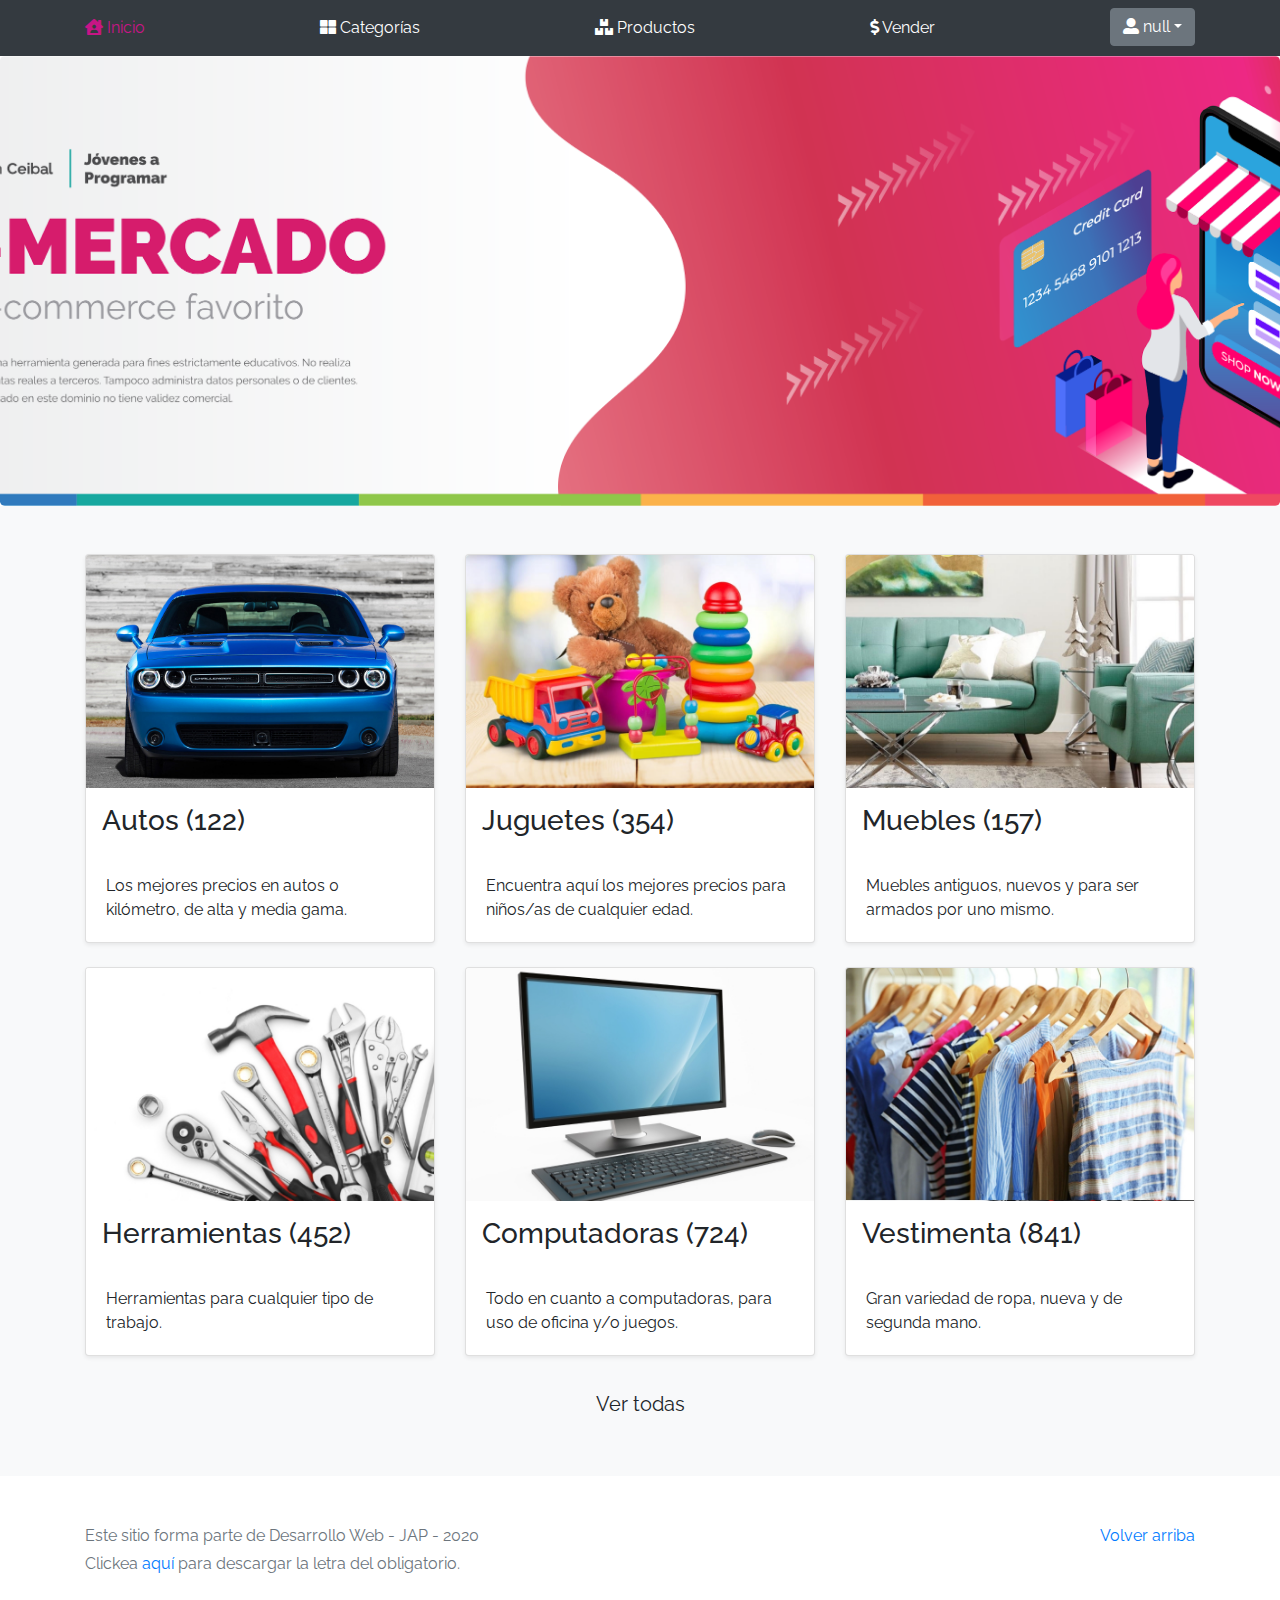
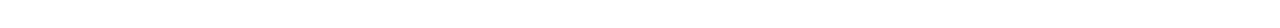
<file: Proyecto JaP/index.html>
<!DOCTYPE html>
<!-- saved from url=(0049)https://getbootstrap.com/docs/4.3/examples/album/ -->
<html lang="en">
  <head>
    <meta http-equiv="Content-Type" content="text/html; charset=UTF-8" />
    <meta
      name="viewport"
      content="width=device-width, initial-scale=1, shrink-to-fit=no"
    />
    <meta name="description" content="" />
    <title>eMercado - Todo lo que busques está aquí</title>

    <link
      rel="canonical"
      href="https://getbootstrap.com/docs/4.3/examples/album/"
    />
    <link
      href="https://fonts.googleapis.com/css?family=Raleway:300,300i,400,400i,700,700i,900,900i"
      rel="stylesheet"
    />
    <!-- Bootstrap core CSS -->
    <link href="css/bootstrap.min.css" rel="stylesheet" />
    <link href="css/styles.css" rel="stylesheet" />
    <link href="css/font-awesome.min.css" rel="stylesheet" />
  </head>
  <body>
    <nav class="navbar navbar-expand-lg navbar-dark bg-dark site-header ">
      <button class="navbar-toggler" type="button" data-toggle="collapse" 
                data-target="#navbarContent" aria-controls="navbarContent" 
                aria-expanded="false" aria-label="Toggle navigation">
          <span class="navbar-toggler-icon"></span>
        </button>
        
      <div class="collapse navbar-collapse" id="navbarContent">
        <div class="container d-flex flex-column flex-md-row justify-content-between">
          <div class="py-2 d-md-inline-block">
            <i style="color: mediumvioletred" class="fas fa-house-user"></i> 
            <a href="index.html" style="color:  mediumvioletred">Inicio</a>
          </div>
          <div class="py-2 d-md-inline-block">
            <i style="color: white" class="fas fa-th-large"></i> 
            <a href="categories.html">Categorías</a>
          </div>
          <div class="py-2 d-md-inline-block">
            <i style="color: white" class="fas fa-boxes"></i> 
            <a href="products.html">Productos</a>
          </div>
          <div class="py-2 d-md-inline-block">
            <i style="color: white" class="fas fa-dollar-sign"></i> 
            <a href="sell.html">Vender</a>
          </div>
          
          <div id="userP" class="dropdown">
              <button class="btn btn-secondary dropdown-toggle" type="button" id="perfil" data-toggle="dropdown" aria-haspopup="true" aria-expanded="false">
              </button>
            <div class="dropdown-menu" aria-labelledby="dropdownMenuButton">
                <a class="dropdown-item" href="cart.html" style="color: white;">Mi carrito <span class="badge badge-success" id="cont"></span></a>
                <a class="dropdown-item" href="my-profile.html" style="color: white;">Mi perfil</a>
                <button class="dropdown-item" onclick="logOut();">Cerrar sesión</button>
              </div>
            </div>
        </div>
    </div>
    </nav>
    <main role="main">
      <section class="jumbotron text-center">
        <div class="m-5">
          <h1></h1>
        </div>
      </section>
      <div class="album py-5 bg-light">
        <div class="container">
          <div class="row">
            <div class="col-md-4">
              <a href="categories.html" class="card mb-4 shadow-sm custom-card">
                <img
                  class="bd-placeholder-img card-img-top"
                  src="img/cat1.jpg"
                />
                <h3 class="m-3">Autos (122)</h3>
                <div class="card-body">
                  <p class="card-text">
                    Los mejores precios en autos 0 kilómetro, de alta y media
                    gama.
                  </p>
                </div>
              </a>
            </div>
            <div class="col-md-4">
              <a href="categories.html" class="card mb-4 shadow-sm custom-card">
                <img
                  class="bd-placeholder-img card-img-top"
                  src="img/cat2.jpg"
                />
                <h3 class="m-3">Juguetes (354)</h3>
                <div class="card-body">
                  <p class="card-text">
                    Encuentra aquí los mejores precios para niños/as de
                    cualquier edad.
                  </p>
                </div>
              </a>
            </div>
            <div class="col-md-4">
              <a href="categories.html" class="card mb-4 shadow-sm custom-card">
                <img
                  class="bd-placeholder-img card-img-top"
                  src="img/cat3.jpg"
                />
                <h3 class="m-3">Muebles (157)</h3>
                <div class="card-body">
                  <p class="card-text">
                    Muebles antiguos, nuevos y para ser armados por uno mismo.
                  </p>
                </div>
              </a>
            </div>
            <div class="col-md-4">
              <a href="categories.html" class="card mb-4 shadow-sm custom-card">
                <img
                  class="bd-placeholder-img card-img-top"
                  src="img/cat4.jpg"
                />
                <h3 class="m-3">Herramientas (452)</h3>
                <div class="card-body">
                  <p class="card-text">
                    Herramientas para cualquier tipo de trabajo.
                  </p>
                </div>
              </a>
            </div>
            <div class="col-md-4">
              <a href="categories.html" class="card mb-4 shadow-sm custom-card">
                <img
                  class="bd-placeholder-img card-img-top"
                  src="img/cat5.jpg"
                />
                <h3 class="m-3">Computadoras (724)</h3>
                <div class="card-body">
                  <p class="card-text">
                    Todo en cuanto a computadoras, para uso de oficina y/o
                    juegos.
                  </p>
                </div>
              </a>
            </div>
            <div class="col-md-4">
              <a href="categories.html" class="card mb-4 shadow-sm custom-card">
                <img
                  class="bd-placeholder-img card-img-top"
                  src="img/cat6.jpg"
                />
                <h3 class="m-3">Vestimenta (841)</h3>
                <div class="card-body">
                  <p class="card-text">
                    Gran variedad de ropa, nueva y de segunda mano.
                  </p>
                </div>
              </a>
            </div>
          </div>
          <div class="row">
            <a
              type="button"
              class="btn btn-light btn-lg btn-block"
              href="categories.html"
              >Ver todas</a
            >
          </div>
        </div>
      </div>
    </main>
    <footer class="text-muted">
      <div class="container">
        <p class="float-right">
          <a href="#">Volver arriba</a>
        </p>
        <p>Este sitio forma parte de Desarrollo Web - JAP - 2020</p>
        <p>
          Clickea <a target="_blank" href="Letra.pdf">aquí</a> para descargar la
          letra del obligatorio.
        </p>
      </div>
    </footer>
    <script src="js/jquery-3.4.1.min.js"></script>
    <script src="js/bootstrap.bundle.min.js"></script>
    <script src="js/init.js"></script>
    <script src="js/login.js"></script>
    <script src="js/cart.js"></script>
  </body>
</html>
</file>
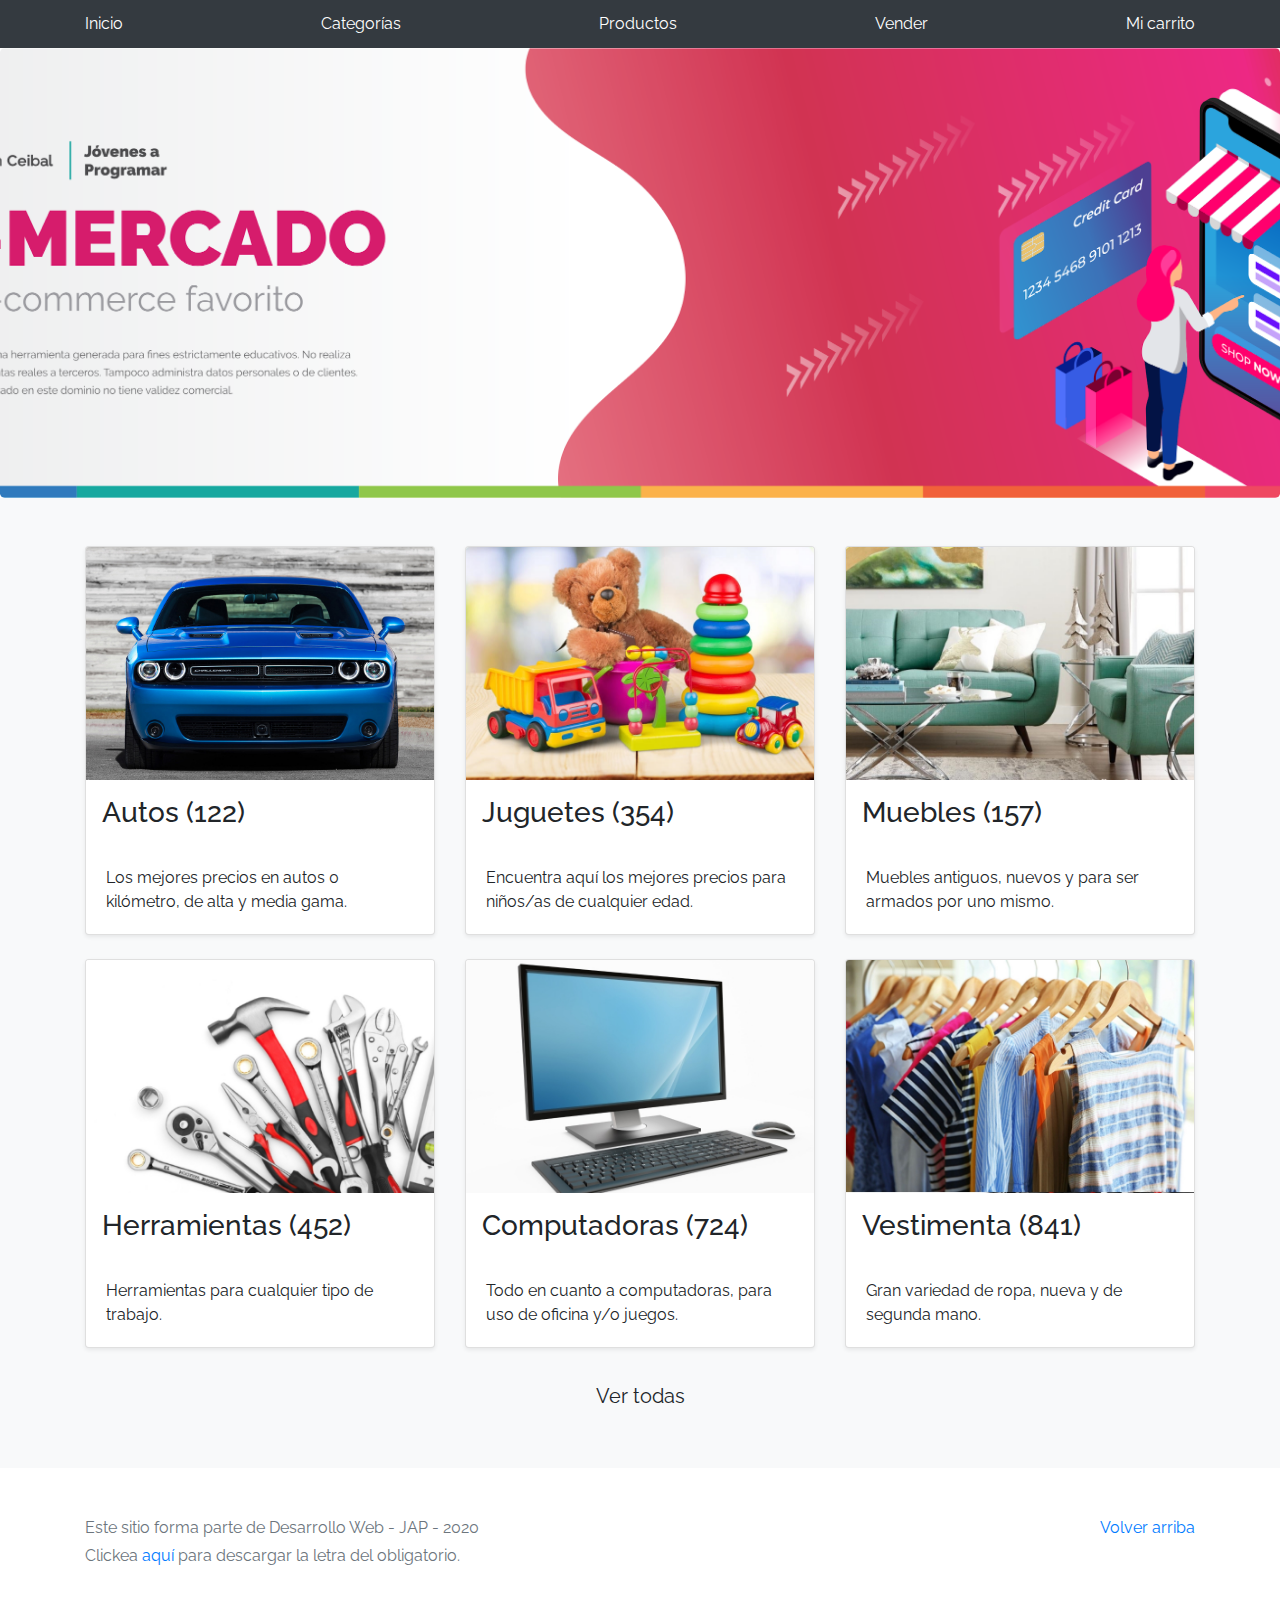
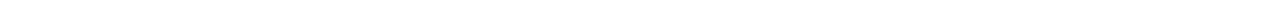
<file: Workspace_inicial/index.html>
<!DOCTYPE html>
<!-- saved from url=(0049)https://getbootstrap.com/docs/4.3/examples/album/ -->
<html lang="en">
  <head>
    <meta http-equiv="Content-Type" content="text/html; charset=UTF-8">
    <meta name="viewport" content="width=device-width, initial-scale=1, shrink-to-fit=no">
    <meta name="description" content="">
    <title>eMercado - Todo lo que busques está aquí</title>

    <link rel="canonical" href="https://getbootstrap.com/docs/4.3/examples/album/">
    <link href="https://fonts.googleapis.com/css?family=Raleway:300,300i,400,400i,700,700i,900,900i" rel="stylesheet">
    <!-- Bootstrap core CSS -->
    <link href="css/bootstrap.min.css" rel="stylesheet">
    <link href="css/styles.css" rel="stylesheet">
  </head>
  <body>
    <nav class="site-header sticky-top py-1 bg-dark">
      <div class="container d-flex flex-column flex-md-row justify-content-between">
        <a class="py-2 d-none d-md-inline-block" href="index.html">Inicio</a>
        <a class="py-2 d-none d-md-inline-block" href="categories.html">Categorías</a>
        <a class="py-2 d-none d-md-inline-block" href="products.html">Productos</a>
        <a class="py-2 d-none d-md-inline-block" href="sell.html">Vender</a>
        <a class="py-2 d-none d-md-inline-block" href="cart.html">Mi carrito</a>
      </div>
    </nav>
    <main role="main">
      <section class="jumbotron text-center">
        <div class="m-5">
          <h1></h1>
        </div>
      </section>
      <div class="album py-5 bg-light">
        <div class="container">
          <div class="row">
            <div class="col-md-4">
              <a href="categories.html" class="card mb-4 shadow-sm custom-card">
                <img class="bd-placeholder-img card-img-top"  src="img/cat1.jpg">
                <h3 class="m-3">Autos (122)</h3>
                <div class="card-body">
                  <p class="card-text">Los mejores precios en autos 0 kilómetro, de alta y media gama.</p>
                </div>
              </a>
            </div>
            <div class="col-md-4">
                <a href="categories.html" class="card mb-4 shadow-sm custom-card">
                  <img class="bd-placeholder-img card-img-top" src="img/cat2.jpg">
                  <h3 class="m-3">Juguetes (354)</h3>
                  <div class="card-body">
                    <p class="card-text">Encuentra aquí los mejores precios para niños/as de cualquier edad.</p>
                  </div>
                </a>
            </div>
            <div class="col-md-4">
                <a href="categories.html" class="card mb-4 shadow-sm custom-card">
                  <img class="bd-placeholder-img card-img-top" src="img/cat3.jpg">
                  <h3 class="m-3">Muebles (157)</h3>
                  <div class="card-body">
                    <p class="card-text">Muebles antiguos, nuevos y para ser armados por uno mismo.</p>
                  </div>
                </a>
            </div>
            <div class="col-md-4">
                <a href="categories.html" class="card mb-4 shadow-sm custom-card">
                  <img class="bd-placeholder-img card-img-top" src="img/cat4.jpg">
                  <h3 class="m-3">Herramientas (452)</h3>
                  <div class="card-body">
                    <p class="card-text">Herramientas para cualquier tipo de trabajo.</p>
                  </div>
                </a>
            </div>
            <div class="col-md-4">
                <a href="categories.html" class="card mb-4 shadow-sm custom-card">
                  <img class="bd-placeholder-img card-img-top" src="img/cat5.jpg">
                  <h3 class="m-3">Computadoras (724)</h3>
                  <div class="card-body">
                    <p class="card-text">Todo en cuanto a computadoras, para uso de oficina y/o juegos.</p>
                  </div>
                </a>
            </div>
            <div class="col-md-4">
                <a href="categories.html" class="card mb-4 shadow-sm custom-card">
                  <img class="bd-placeholder-img card-img-top" src="img/cat6.jpg">
                  <h3 class="m-3">Vestimenta (841)</h3>
                  <div class="card-body">
                    <p class="card-text">Gran variedad de ropa, nueva y de segunda mano.</p>
                  </div>
                </a>
            </div>
          </div>
          <div class="row">
              <a type="button" class="btn btn-light btn-lg btn-block" href="categories.html">Ver todas</a>
          </div>
        </div>
      </div>
    </main>
    <footer class="text-muted">
      <div class="container">
        <p class="float-right">
          <a href="#">Volver arriba</a>
        </p>
        <p>Este sitio forma parte de Desarrollo Web - JAP - 2020</p>
        <p>Clickea <a target="_blank" href="Letra.pdf">aquí</a> para descargar la letra del obligatorio.</p>
      </div>
    </footer>
    <script src="js/jquery-3.4.1.min.js"></script>
    <script src="js/bootstrap.bundle.min.js"></script>
    <script src="js/init.js"></script>
  </body>
</html>
</file>
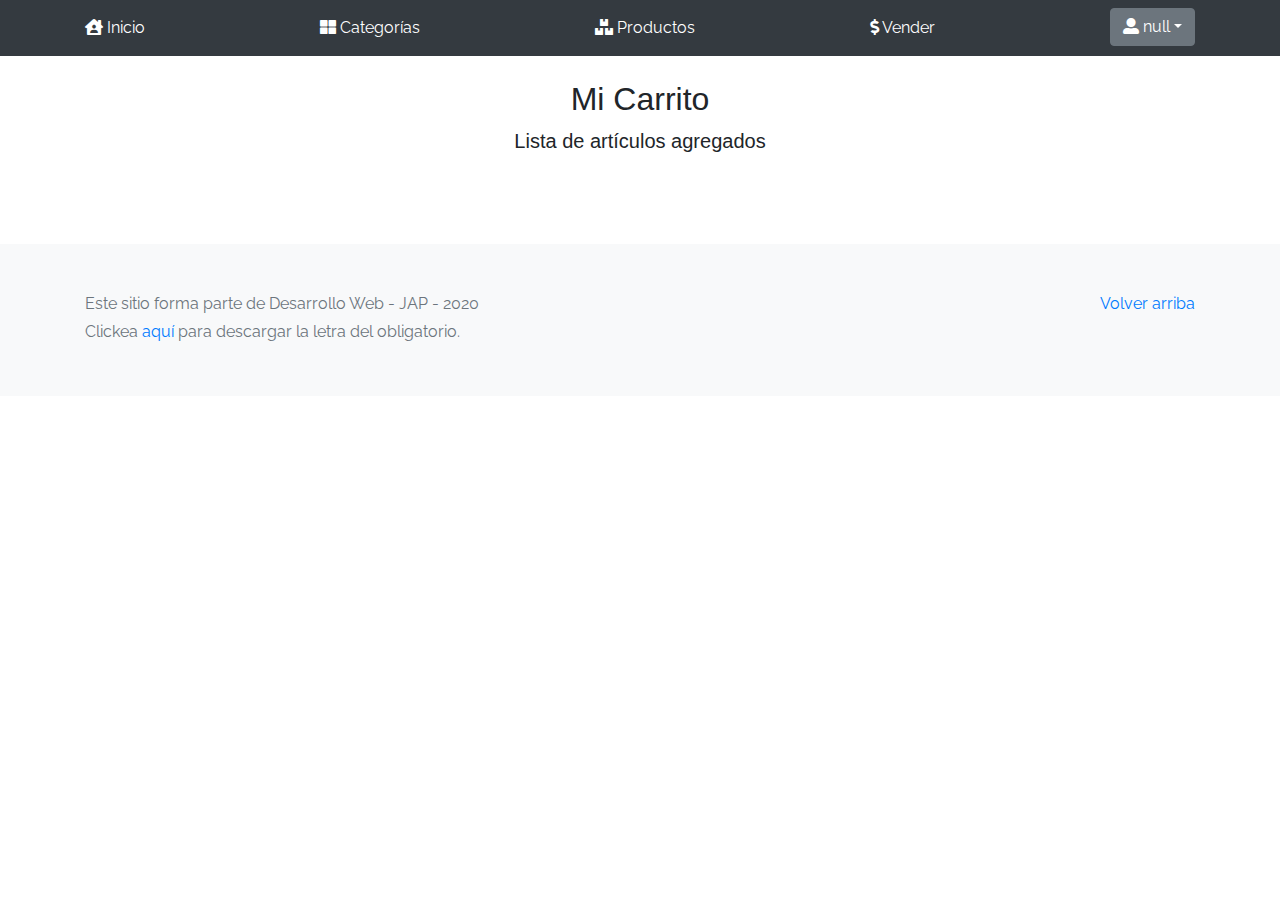
<file: Proyecto JaP/cart.html>
<!DOCTYPE html>
<!-- saved from url=(0049)https://getbootstrap.com/docs/4.3/examples/album/ -->
<html lang="en">

<head>
  <meta http-equiv="Content-Type" content="text/html; charset=UTF-8">

  <meta name="viewport" content="width=device-width, initial-scale=1, shrink-to-fit=no">
  <meta name="description" content="">
  <title>eMercado - Todo lo que busques está aquí</title>

  <link rel="canonical" href="https://getbootstrap.com/docs/4.3/examples/album/">
  <link href="https://fonts.googleapis.com/css?family=Raleway:300,300i,400,400i,700,700i,900,900i" rel="stylesheet">

  <style>
    .bd-placeholder-img {
      font-size: 1.125rem;
      text-anchor: middle;
      -webkit-user-select: none;
      -moz-user-select: none;
      -ms-user-select: none;
      user-select: none;
    }

    @media (min-width: 768px) {
      .bd-placeholder-img-lg {
        font-size: 3.5rem;
      }
    }

    .deleteCart{
      color: dimgray;
    }
    .deleteCart:hover{
      color:black;
    }
    
  </style>
  <link href="css/bootstrap.min.css" rel="stylesheet">
  <link href="css/styles.css" rel="stylesheet">
  <link href="css/dropzone.css" rel="stylesheet">
  <link href="css/font-awesome.min.css" rel="stylesheet" />
</head>

<body>
  <nav class="navbar navbar-expand-lg navbar-dark bg-dark site-header ">
    <button class="navbar-toggler" type="button" data-toggle="collapse" 
              data-target="#navbarContent" aria-controls="navbarContent" 
              aria-expanded="false" aria-label="Toggle navigation">
        <span class="navbar-toggler-icon"></span>
      </button>
      
    <div class="collapse navbar-collapse" id="navbarContent">
      <div class="container d-flex flex-column flex-md-row justify-content-between">
        <div class="py-2 d-md-inline-block">
          <i style="color: white" class="fas fa-house-user"></i> 
          <a href="index.html">Inicio</a>
        </div>
        <div class="py-2 d-md-inline-block">
          <i style="color: white" class="fas fa-th-large"></i> 
          <a href="categories.html">Categorías</a>
        </div>
        <div class="py-2 d-md-inline-block">
          <i style="color: white" class="fas fa-boxes"></i> 
          <a href="products.html">Productos</a>
        </div>
        <div class="py-2 d-md-inline-block">
          <i style="color: white" class="fas fa-dollar-sign"></i> 
          <a href="sell.html">Vender</a>
        </div>
        
        <div id="userP" class="dropdown">
            <button class="btn btn-secondary dropdown-toggle" type="button" id="perfil" data-toggle="dropdown" aria-haspopup="true" aria-expanded="false">
            </button>
          <div class="dropdown-menu" aria-labelledby="dropdownMenuButton">
              <a class="dropdown-item" href="cart.html" style="color: white;background-color: mediumvioletred;">Mi carrito <span class="badge badge-success" id="cont"></span></a>
              <a class="dropdown-item" href="my-profile.html" style="color: white;">Mi perfil</a>
              <button class="dropdown-item" onclick="logOut();">Cerrar sesión</button>
            </div>
          </div>
      </div>
  </div>
  </nav>
  <main role="main" class="pb-5">
    <div class="text-center p-4">
      <h2>Mi Carrito</h2>
      <p class="lead">Lista de artículos agregados</p>
    </div>
    <div class="container" id="all">
        <div id="cart-container">
        </div>
        <div id="envio">
        </div>
        <div id="comprar">
        </div>
        <div id="metodoPago">
        </div>
    </div>
    </main>
    <footer class="text-muted bg-light">
      <div class="container">
        <p class="float-right">
          <a href="#">Volver arriba</a>
        </p>
        <p>Este sitio forma parte de Desarrollo Web - JAP - 2020</p>
        <p>
          Clickea <a target="_blank" href="Letra.pdf">aquí</a> para descargar la
          letra del obligatorio.
        </p>
      </div>
    </footer>
    <div class="alert fade" role="alert" id="alertResult">
      <span id="resultSpan"></span>
      <button type="button" class="close" data-dismiss="alert" aria-label="Close" onclick="location.href =`index.html`">
          <span aria-hidden="true">&times;</span>
      </button>
    </div>
    
    <div class="modal fade" tabindex="-1" role="dialog" id="methodsModal">
      <div class="modal-dialog" role="document">
        <div class="modal-content">
          <div class="modal-header">
            <h4 class="modal-title">Forma de pago</h4>
            <button type="button" class="close" data-dismiss="modal" aria-label="Close">
              <span aria-hidden="true">&times;</span>
            </button>
          </div>
          
          <div class="modal-body">
            <div class="d-block my-3">
              <div class="custom-control custom-radio">
                <input id="card" name="payMethod" type="radio" class="custom-control-input" value="Tarjeta de crédito" onchange="payMethods();">
                <label class="custom-control-label" for="card">Tarjeta de crédito  
                  <i class="fab fa-cc-mastercard" style="font-size:25px; color:midnightblue"></i> 
                  <i class="fab fa-cc-visa" style="font-size:25px; color:chocolate"></i>
                  <i class="fab fa-cc-paypal" style="font-size:25px; color:midnightblue"></i> 
                </label>
              </div>
              <hr>
              

              <div class="col-md mb-5" id="cardHTML">
                
              </div>
              <hr>
              
              <div class="custom-control custom-radio">
                <input id="bankA" name="payMethod" type="radio" class="custom-control-input" value="Cuenta bancaria" onchange="payMethods();"> 
                <label class="custom-control-label" for="bankA">Cuenta bancaria 
                  <i class="fas fa-money-check" style="font-size:25px; color:tomato"></i> 
                </label>
              </div>
              <hr>
              
              <div class="col-md mb-5" style="width: 50%;" id="bankHTML">
              
              </div>
          </div>
          <div class="modal-footer">
            <button type="button" class="btn btn-primary" data-dismiss="modal">Cerrar</button>
          </div>
        </div>
      </div>
    </div>
  <div id="spinner-wrapper">
    <div class="lds-ring">
      <div></div>
      <div></div>
      <div></div>
      <div></div>
    </div>
  </div>
  <script src="js/jquery-3.4.1.min.js"></script>
  <script src="js/bootstrap.bundle.min.js"></script>
  <script src="js/dropzone.js"></script>
  <script src="js/init.js"></script>
  <script src="js/cart.js"></script>
  <script src="js/login.js"></script>
</body>

</html>
</file>
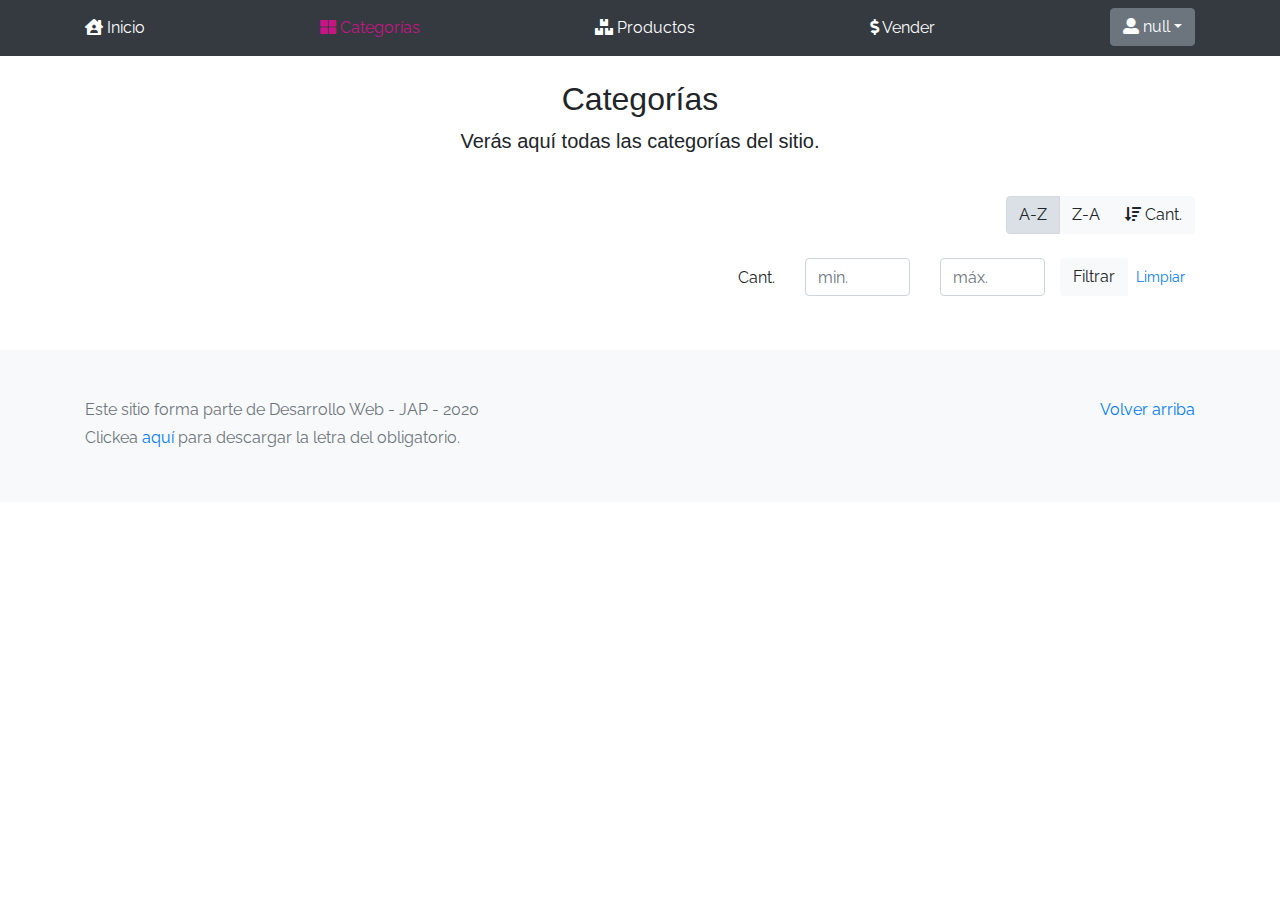
<file: Proyecto JaP/categories.html>
<!DOCTYPE html>
<!-- saved from url=(0049)https://getbootstrap.com/docs/4.3/examples/album/ -->
<html lang="en">
  <head>
    <meta http-equiv="Content-Type" content="text/html; charset=UTF-8" />
    <meta
      name="viewport"
      content="width=device-width, initial-scale=1, shrink-to-fit=no"
    />
    <meta name="description" content="" />
    <title>eMercado - Todo lo que busques está aquí</title>

    <link
      rel="canonical"
      href="https://getbootstrap.com/docs/4.3/examples/album/"
    />
    <link
      href="https://fonts.googleapis.com/css?family=Raleway:300,300i,400,400i,700,700i,900,900i"
      rel="stylesheet"
    />
    <link href="css/font-awesome.min.css" rel="stylesheet" />

    <link href="css/bootstrap.min.css" rel="stylesheet" />
    <link href="css/styles.css" rel="stylesheet" />
  </head>
  <body>
    <nav class="navbar navbar-expand-lg navbar-dark bg-dark site-header ">
      <button class="navbar-toggler" type="button" data-toggle="collapse" 
                data-target="#navbarContent" aria-controls="navbarContent" 
                aria-expanded="false" aria-label="Toggle navigation">
          <span class="navbar-toggler-icon"></span>
        </button>
        
      <div class="collapse navbar-collapse" id="navbarContent">
        <div class="container d-flex flex-column flex-md-row justify-content-between">
          <div class="py-2 d-md-inline-block">
            <i style="color: white" class="fas fa-house-user"></i> 
            <a href="index.html">Inicio</a>
          </div>
          <div class="py-2 d-md-inline-block">
            <i style="color: mediumvioletred" class="fas fa-th-large"></i> 
            <a href="categories.html" style="color:  mediumvioletred">Categorías</a>
          </div>
          <div class="py-2 d-md-inline-block">
            <i style="color: white" class="fas fa-boxes"></i> 
            <a href="products.html">Productos</a>
          </div>
          <div class="py-2 d-md-inline-block">
            <i style="color: white" class="fas fa-dollar-sign"></i> 
            <a href="sell.html">Vender</a>
          </div>
          
          <div id="userP" class="dropdown">
              <button class="btn btn-secondary dropdown-toggle" type="button" id="perfil" data-toggle="dropdown" aria-haspopup="true" aria-expanded="false">
              </button>
            <div class="dropdown-menu" aria-labelledby="dropdownMenuButton">
                <a class="dropdown-item" href="cart.html" style="color: white;">Mi carrito <span class="badge badge-success" id="cont"></span></a>
                <a class="dropdown-item" href="my-profile.html" style="color: white;">Mi perfil</a>
                <button class="dropdown-item" onclick="logOut();">Cerrar sesión</button>
              </div>
            </div>
        </div>
    </div>
    </nav>
    <main role="main" class="pb-5">
      <div class="text-center p-4">
        <h2>Categorías</h2>
        <p class="lead">Verás aquí todas las categorías del sitio.</p>
      </div>
      <div class="container">
        <div class="row">
          <div class="col text-right">
            <div class="btn-group btn-group-toggle mb-4" data-toggle="buttons">
              <label class="btn btn-light active" id="sortAsc">
                <input
                  type="radio"
                  name="options"
                  autocomplete="off"
                  checked
                />A-Z
              </label>
              <label class="btn btn-light" id="sortDesc">
                <input type="radio" name="options" autocomplete="off" />Z-A
              </label>
              <label class="btn btn-light" id="sortByCount">
                <input type="radio" name="options" autocomplete="off" /><i
                  class="fas fa-sort-amount-down mr-1"
                ></i
                >Cant.
              </label>
            </div>
          </div>
        </div>
        <div class="row justify-content-end">
          <div class="col-md-6"></div>
          <div class="col-md-6 col-sm-12 mb-1 container">
            <div class="row container p-0 m-0">
              <div class="col">
                <p class="font-weight-normal text-right my-2">Cant.</p>
              </div>
              <div class="col">
                <input
                  class="form-control"
                  type="number"
                  placeholder="min."
                  id="rangeFilterCountMin"
                />
              </div>
              <div class="col">
                <input
                  class="form-control"
                  type="number"
                  placeholder="máx."
                  id="rangeFilterCountMax"
                />
              </div>
              <div class="col-3 p-0">
                <div class="btn-group" role="group">
                  <button class="btn btn-light btn-block" id="rangeFilterCount">
                    Filtrar
                  </button>
                  <button class="btn btn-link btn-sm" id="clearRangeFilter">
                    Limpiar
                  </button>
                </div>
              </div>
            </div>
          </div>
        </div>
        <div class="row">
          <div class="list-group" id="cat-list-container"></div>
        </div>
      </div>
    </main>
    <footer class="text-muted bg-light">
      <div class="container">
        <p class="float-right">
          <a href="#">Volver arriba</a>
        </p>
        <p>Este sitio forma parte de Desarrollo Web - JAP - 2020</p>
        <p>
          Clickea <a target="_blank" href="Letra.pdf">aquí</a> para descargar la
          letra del obligatorio.
        </p>
      </div>
    </footer>
    <div id="spinner-wrapper">
      <div class="lds-ring">
        <div></div>
        <div></div>
        <div></div>
        <div></div>
      </div>
    </div>
    <script src="js/jquery-3.4.1.min.js"></script>
    <script src="js/bootstrap.bundle.min.js"></script>
    <script src="js/init.js"></script>
    <script src="js/categories.js"></script>
    <script src="js/login.js"></script>
    <script src="js/cart.js"></script>
  </body>
</html>
</file>
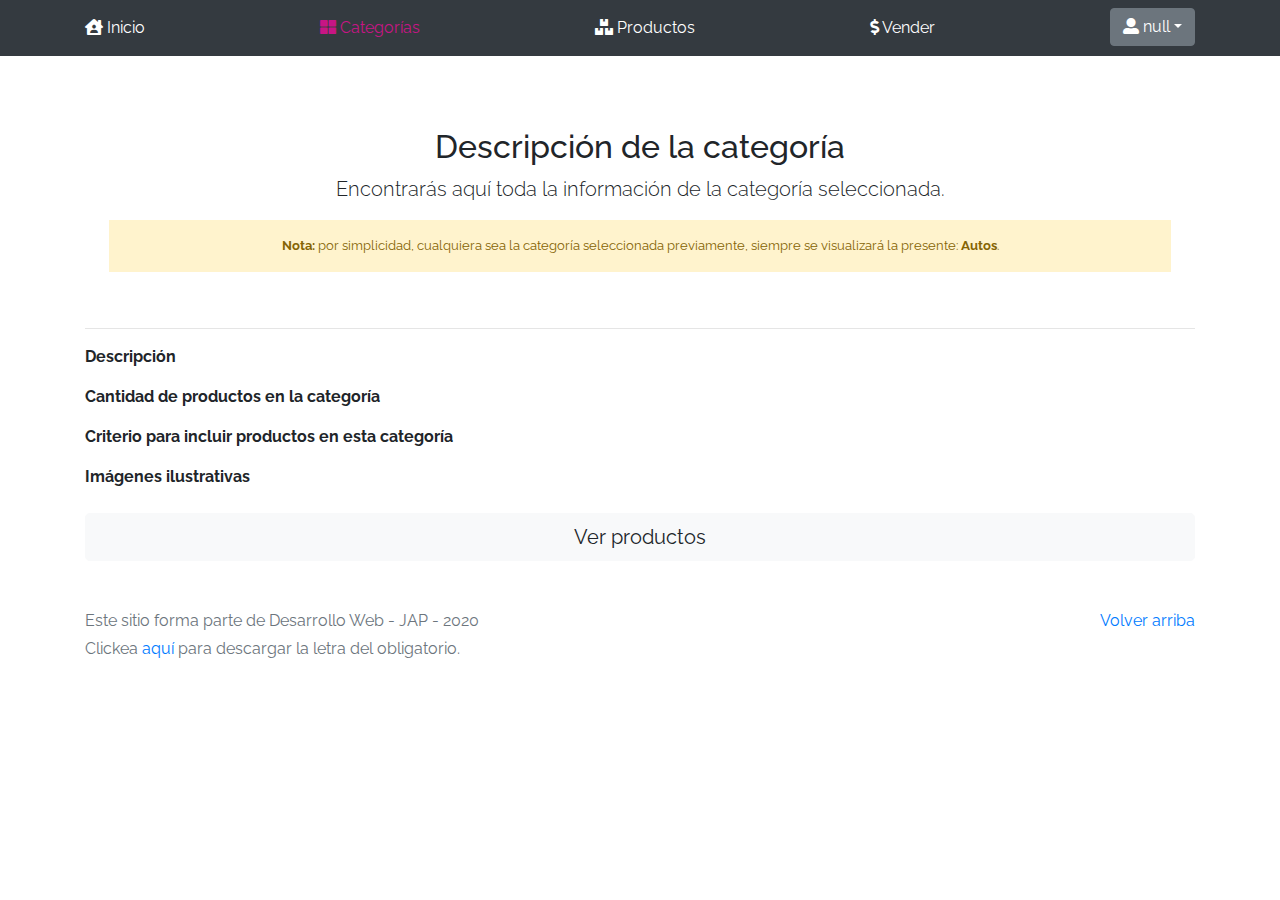
<file: Proyecto JaP/category-info.html>
<!DOCTYPE html>
<!-- saved from url=(0049)https://getbootstrap.com/docs/4.3/examples/album/ -->
<html lang="en">

<head>
  <meta http-equiv="Content-Type" content="text/html; charset=UTF-8">
  <meta name="viewport" content="width=device-width, initial-scale=1, shrink-to-fit=no">
  <meta name="description" content="">
  <title>eMercado - Todo lo que busques está aquí</title>

  <link rel="canonical" href="https://getbootstrap.com/docs/4.3/examples/album/">
  <link href="https://fonts.googleapis.com/css?family=Raleway:300,300i,400,400i,700,700i,900,900i" rel="stylesheet">
  <!-- Bootstrap core CSS -->
  <link href="css/bootstrap.min.css" rel="stylesheet">
  <link href="css/styles.css" rel="stylesheet">
  <link href="css/font-awesome.min.css" rel="stylesheet" />
</head>

<body>
  <nav class="navbar navbar-expand-lg navbar-dark bg-dark site-header ">
    <button class="navbar-toggler" type="button" data-toggle="collapse" 
              data-target="#navbarContent" aria-controls="navbarContent" 
              aria-expanded="false" aria-label="Toggle navigation">
        <span class="navbar-toggler-icon"></span>
      </button>
      
    <div class="collapse navbar-collapse" id="navbarContent">
      <div class="container d-flex flex-column flex-md-row justify-content-between">
        <div class="py-2 d-md-inline-block">
          <i style="color: white" class="fas fa-house-user"></i> 
          <a href="index.html">Inicio</a>
        </div>
        <div class="py-2 d-md-inline-block">
          <i style="color: mediumvioletred" class="fas fa-th-large"></i> 
          <a href="categories.html" style="color:  mediumvioletred">Categorías</a>
        </div>
        <div class="py-2 d-md-inline-block">
          <i style="color: white" class="fas fa-boxes"></i> 
          <a href="products.html">Productos</a>
        </div>
        <div class="py-2 d-md-inline-block">
          <i style="color: white" class="fas fa-dollar-sign"></i> 
          <a href="sell.html">Vender</a>
        </div>
        
        <div id="userP" class="dropdown">
            <button class="btn btn-secondary dropdown-toggle" type="button" id="perfil" data-toggle="dropdown" aria-haspopup="true" aria-expanded="false">
            </button>
          <div class="dropdown-menu" aria-labelledby="dropdownMenuButton">
              <a class="dropdown-item" href="cart.html" style="color: white;">Mi carrito <span class="badge badge-success" id="cont"></span></a>
              <a class="dropdown-item" href="my-profile.html" style="color: white;">Mi perfil</a>
              <button class="dropdown-item" onclick="logOut();">Cerrar sesión</button>
            </div>
          </div>
      </div>
  </div>
  </nav>
  <main role="main">
    <div class="container mt-5">
      <div class="text-center p-4">
        <h2>Descripción de la categoría</h2>
        <p class="lead">Encontrarás aquí toda la información de la categoría seleccionada.</p>
        <p class="small alert-warning py-3"><strong>Nota: </strong>por simplicidad, cualquiera sea la categoría
          seleccionada previamente, siempre se visualizará la presente: <strong>Autos</strong>.</p>
      </div>
      <h3 id="categoryName"></h3>
      <hr class="my-3">
      <dl>
        <dt>Descripción</dt>
        <dd>
          <p id="categoryDescription"></p>
        </dd>

        <dt>Cantidad de productos en la categoría</dt>
        <dd>
          <p id="productCount"></p>
        </dd>

        <dt>Criterio para incluir productos en esta categoría</dt>
        <dd>
          <p id="productCriteria"></p>
        </dd>

        <dt>Imágenes ilustrativas</dt>
        <dd>
          <div class="row text-center text-lg-left pt-2" id="productImagesGallery">
          </div>
        </dd>
      </dl>
      <a type="button" class="btn btn-light btn-lg btn-block" href="products.html">Ver productos</a>
    </div>
  </main>
  <footer class="text-muted">
    <div class="container">
      <p class="float-right">
        <a href="#">Volver arriba</a>
      </p>
      <p>Este sitio forma parte de Desarrollo Web - JAP - 2020</p>
      <p>Clickea <a target="_blank" href="Letra.pdf">aquí</a> para descargar la letra del obligatorio.</p>
    </div>
  </footer>
  <div id="spinner-wrapper">
    <div class="lds-ring">
      <div></div>
      <div></div>
      <div></div>
      <div></div>
    </div>
  </div>
  <script src="js/jquery-3.4.1.min.js"></script>
  <script src="js/bootstrap.bundle.min.js"></script>
  <script src="js/init.js"></script>
  <script src="js/category-info.js"></script>
  <script src="js/login.js"></script>
  <script src="js/cart.js"></script>
</body>

</html>
</file>
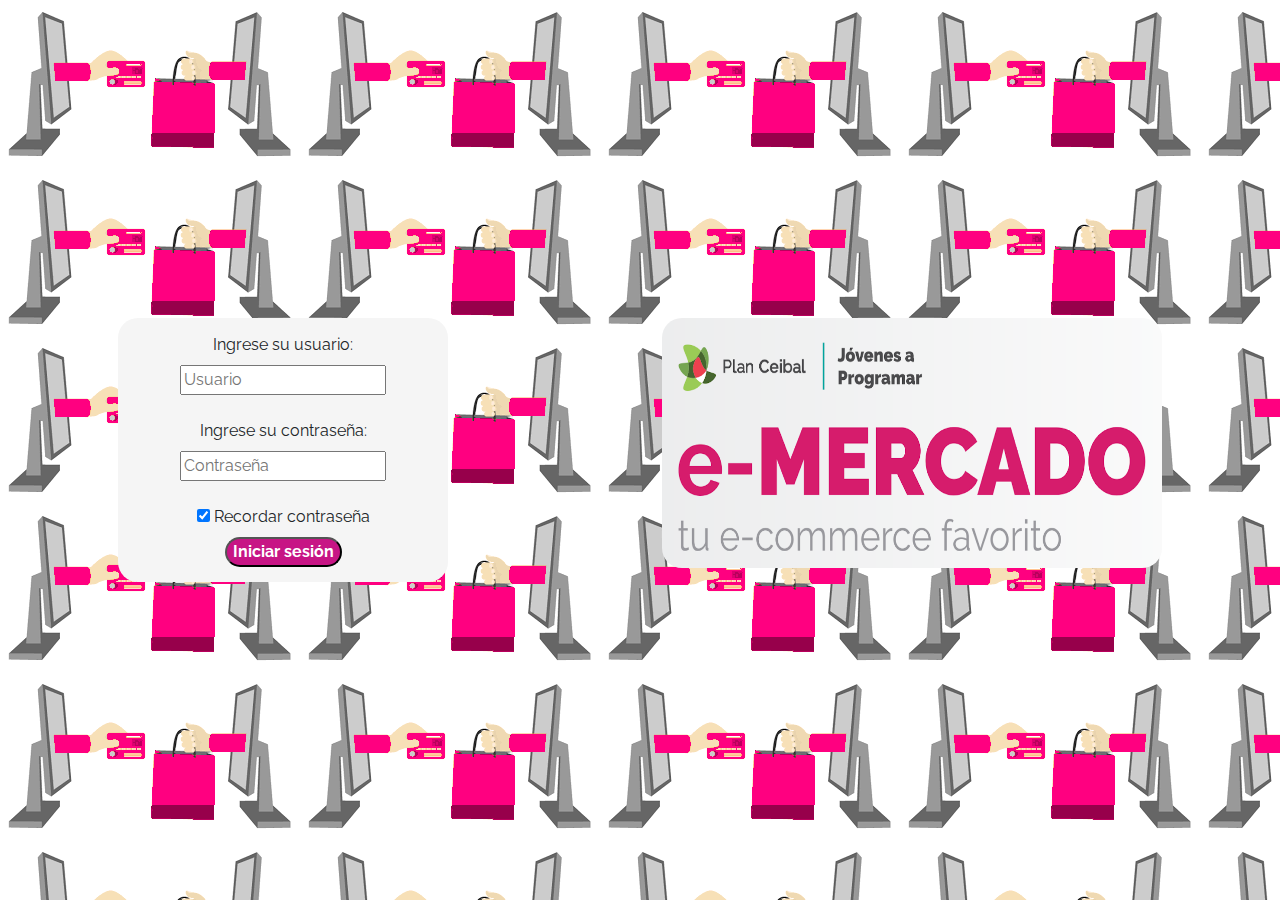
<file: Proyecto JaP/login.html>
<!DOCTYPE html>
<!-- saved from url=(0049)https://getbootstrap.com/docs/4.3/examples/album/ -->
<html lang="en">
  <head>
    <meta http-equiv="Content-Type" content="text/html; charset=UTF-8" />
    <meta
      name="viewport"
      content="width=device-width, initial-scale=1, shrink-to-fit=no"
    />
    <meta name="description" content="" />
    <title>eMercado - Todo lo que busques está aquí</title>

    <link
      rel="canonical"
      href="https://getbootstrap.com/docs/4.3/examples/album/"
    />
    <link
      href="https://fonts.googleapis.com/css?family=Raleway:300,300i,400,400i,700,700i,900,900i"
      rel="stylesheet"
    />
    <!-- Bootstrap core CSS -->
    <link href="css/bootstrap.min.css" rel="stylesheet" />
    <link href="css/styles.css" rel="stylesheet" />
    <style>
      @keyframes deslizarR {
        0% {
          margin-left: 200%;
        }

        100% {
          margin-left: 0%;
        }
      }

      @keyframes deslizarL {
        0% {
          margin-right: 200%;
        }

        100% {
          margin-right: 0%;
        }
      }

      html,
      body {
        height: 100%;
      }

      body {
        display: -ms-flexbox;
        display: flex;
        -ms-flex-align: center;
        align-items: center;
        padding-top: 40px;
        padding-bottom: 40px;
        background-color: #f5f5f5;
        background-image: url(img/loginbackground.jpg);
      }

      .signin {
        width: 100%;
        max-width: 330px;
        padding: 15px;
        margin: left;
        float: left;
        background-color: whitesmoke;
        border-radius: 20px;
        animation: deslizarR 1.5s;
      }

      #button {
        width: max-content;
        height: max-content;
        border-radius: 20px;
      }
      #imgB {
        float: right;
        height: 250px;
        width: 500px;
        border-radius: 20px;
        animation: deslizarL 1.5s;
      }
    </style>
  </head>

  <body class="text-center">
    <div class="container p-5">
      <img id="imgB" src="img/login.png" />
      <div class="signin">
        <div>
          <label for="inputUser">Ingrese su usuario:</label>
          <br />
          <input type="text" id="user" placeholder="Usuario" required />
        </div>
        <br />
        <div>
          <label for="inputPassword">Ingrese su contraseña:</label>
          <br />
          <input type="password" id="pass" placeholder="Contraseña" required />
        </div>
        <br />
        <label>
          <input type="checkbox" id="rePass" value="rememberPass" checked/>
          Recordar contraseña
        </label>
        <br />

        
        <button
          type="submit"
          id="button"
          value="IniciarSesion"
          onclick="onLogin()"
        >
          Iniciar sesión
        </button>
      </div>
    </div>

    <script src="js/init.js"></script>
    <script src="js/login.js"></script>
  </body>
</html>
</file>
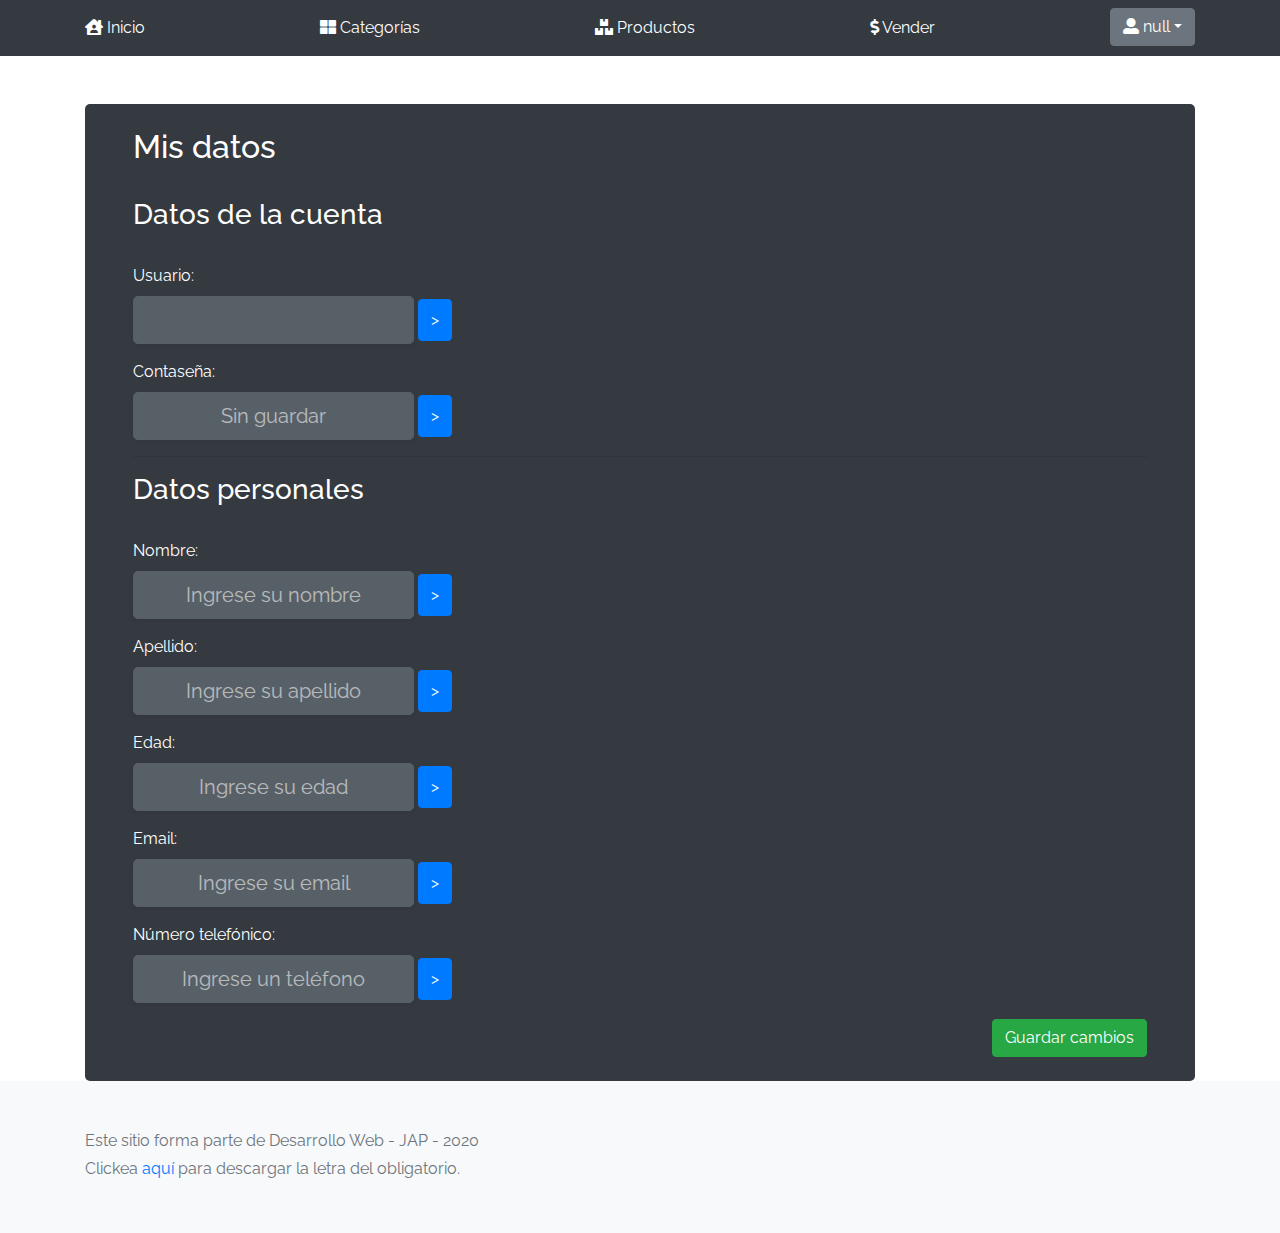
<file: Proyecto JaP/my-profile.html>
<!DOCTYPE html>
<!-- saved from url=(0049)https://getbootstrap.com/docs/4.3/examples/album/ -->
<html lang="en">

<head>
  <meta http-equiv="Content-Type" content="text/html; charset=UTF-8">

  <meta name="viewport" content="width=device-width, initial-scale=1, shrink-to-fit=no">
  <meta name="description" content="">
  <title>eMercado - Todo lo que busques está aquí</title>

  <link rel="canonical" href="https://getbootstrap.com/docs/4.3/examples/album/">
  <link href="https://fonts.googleapis.com/css?family=Raleway:300,300i,400,400i,700,700i,900,900i" rel="stylesheet">

  <style>
    .bd-placeholder-img {
      font-size: 1.125rem;
      text-anchor: middle;
      -webkit-user-select: none;
      -moz-user-select: none;
      -ms-user-select: none;
      user-select: none;
    }

    @media (min-width: 768px) {
      .bd-placeholder-img-lg {
        font-size: 3.5rem;
      }
    }

    ::-webkit-input-placeholder{
      color: white; 
    }

    input[type=number]::-webkit-inner-spin-button, 
    input[type=number]::-webkit-outer-spin-button { 
      -webkit-appearance: none; 
      margin: 0; 
    }

    .invalid{
      color: red;
    }
  </style>
  <link href="css/bootstrap.min.css" rel="stylesheet">
  <link href="css/styles.css" rel="stylesheet">
  <link href="css/dropzone.css" rel="stylesheet">
  <link href="css/font-awesome.min.css" rel="stylesheet"/>
</head>

<body>
  <nav class="navbar navbar-expand-lg navbar-dark bg-dark site-header ">
    <button class="navbar-toggler" type="button" data-toggle="collapse" 
              data-target="#navbarContent" aria-controls="navbarContent" 
              aria-expanded="false" aria-label="Toggle navigation">
        <span class="navbar-toggler-icon"></span>
      </button>
      
    <div class="collapse navbar-collapse" id="navbarContent">
      <div class="container d-flex flex-column flex-md-row justify-content-between">
        <div class="py-2 d-md-inline-block">
          <i style="color: white" class="fas fa-house-user"></i> 
          <a href="index.html">Inicio</a>
        </div>
        <div class="py-2 d-md-inline-block">
          <i style="color: white" class="fas fa-th-large"></i> 
          <a href="categories.html">Categorías</a>
        </div>
        <div class="py-2 d-md-inline-block">
          <i style="color: white" class="fas fa-boxes"></i> 
          <a href="products.html">Productos</a>
        </div>
        <div class="py-2 d-md-inline-block">
          <i style="color: white" class="fas fa-dollar-sign"></i> 
          <a href="sell.html">Vender</a>
        </div>
        
        <div id="userP" class="dropdown">
            <button class="btn btn-secondary dropdown-toggle" type="button" id="perfil" data-toggle="dropdown" aria-haspopup="true" aria-expanded="false">
            </button>
          <div class="dropdown-menu" aria-labelledby="dropdownMenuButton">
              <a class="dropdown-item" href="cart.html" style="color: white;">Mi carrito <span class="badge badge-success" id="cont"></span></a>
              <a class="dropdown-item" href="#" style="color: white; background-color: mediumvioletred;">Mi perfil</a>
              <button class="dropdown-item" onclick="logOut();">Cerrar sesión</button>
            </div>
          </div>
      </div>
  </div>
  </nav>
  <main role="main" class="mx-5">
    <div class="container">
      <div class="mt-5 py-4 px-5 bg-dark text-white" style="border-radius: 5px;">
        <h2>Mis datos</h2>
        <br>
        <h3>Datos de la cuenta</h3>
        <br>
        <div class=" mb-3">
          <label for="showUser">Usuario:</label><br>
          <input type="text" class="btn btn-secondary btn-lg disabled shadow-sm" id="showUser" disabled>
          <button id="editUser" class="btn btn-primary py-2">></button>
        </div>
        <p id="invalidUser" class="invalid"></p>
        <div class=" mb-3">
          <label for="showPass">Contaseña:</label><br>
          <input type="text" class="btn btn-secondary btn-lg disabled shadow-sm " id="showPass" disabled>
          <button id="editPass" class="btn btn-primary py-2">></button>
        </div>
        <hr>
        <h3>Datos personales</h3>
        <br>
        <div class=" mb-3">
          <label for="showName">Nombre:</label><br>
          <input id="showName" type="text" class="btn btn-secondary btn-lg disabled shadow-sm" placeholder="Ingrese su nombre">
          <button id="editName" class="btn btn-primary py-2">></button>
        </div>
        <p id="invalidName" class="invalid"></p>
        <div class=" mb-3">
          <label for="showSurname">Apellido:</label><br>
          <input id="showSurname" type="text" class="btn btn-secondary btn-lg disabled shadow-sm" placeholder="Ingrese su apellido">
          <button id="editSurname"class="btn btn-primary py-2">></button>
        </div>
        <p id="invalidSurname" class="invalid"></p>
        <div class=" mb-3">
          <label for="showAge">Edad:</label><br>
          <input id="showAge" type="number" class="btn btn-secondary btn-lg disabled shadow-sm" placeholder="Ingrese su edad" min="0">
          <button id="editAge" class="btn btn-primary py-2">></button>
        </div>
        <p id="invalidAge" class="invalid"></p>
        <div class=" mb-3">
          <label for="showEmail">Email:</label><br>
          <input id="showEmail" type="email" class="btn btn-secondary btn-lg disabled shadow-sm" placeholder="Ingrese su email">
          <button id="editEmail"class="btn btn-primary py-2">></button>
        </div>
        <p id="invalidEmail" class="invalid"></p>
        <div class=" mb-3">
          <label for="showTNumber">Número telefónico:</label><br>
          <input id="showTNumber" type="number" class="btn btn-secondary btn-lg disabled shadow-sm" placeholder="Ingrese un teléfono">
          <button id="editTNumber" class="btn btn-primary py-2">></button>
        </div>
        <p id="invalidTNumber" class="invalid"></p>
        <div align="right">
          <button class="btn btn-success" onclick="guardarDatos();">Guardar cambios</button>
        </div>
      </div>
    </div>
    <!---<button style="font-size: 9pt;  FONT-FAMILY: Verdana;" class="btn-secondary" id="close" onclick="logOut()">
      Salir 
     </button>
     BOTON PARA CERRAR SESION--->
  </main>
  <footer class="text-muted bg-light">
    <div class="container">
      <p>Este sitio forma parte de Desarrollo Web - JAP - 2020</p>
      <p>Clickea <a target="_blank" href="Letra.pdf">aquí</a> para descargar la letra del obligatorio.</p>
    </div>
  </footer>
  <div class="alert fade alert-success" role="alert" id="alertResult">
    <span id="resultSpan"></span>
    <button type="button" class="close" data-dismiss="alert" aria-label="Close" onclick="location.href =`my-profile.html`">
      <span aria-hidden="true">&times;</span>
    </button>
  </div>
  <div id="spinner-wrapper">
    <div class="lds-ring">
      <div></div>
      <div></div>
      <div></div>
      <div></div>
    </div>
  </div>
  <script src="js/jquery-3.4.1.min.js"></script>
  <script src="js/bootstrap.bundle.min.js"></script>
  <script src="js/dropzone.js"></script>
  <script src="js/init.js"></script>
  <script src="js/my-profile.js"></script>
  <script src="js/login.js"></script>
  <script src="js/cart.js"></script>
</body>

</html>
</file>
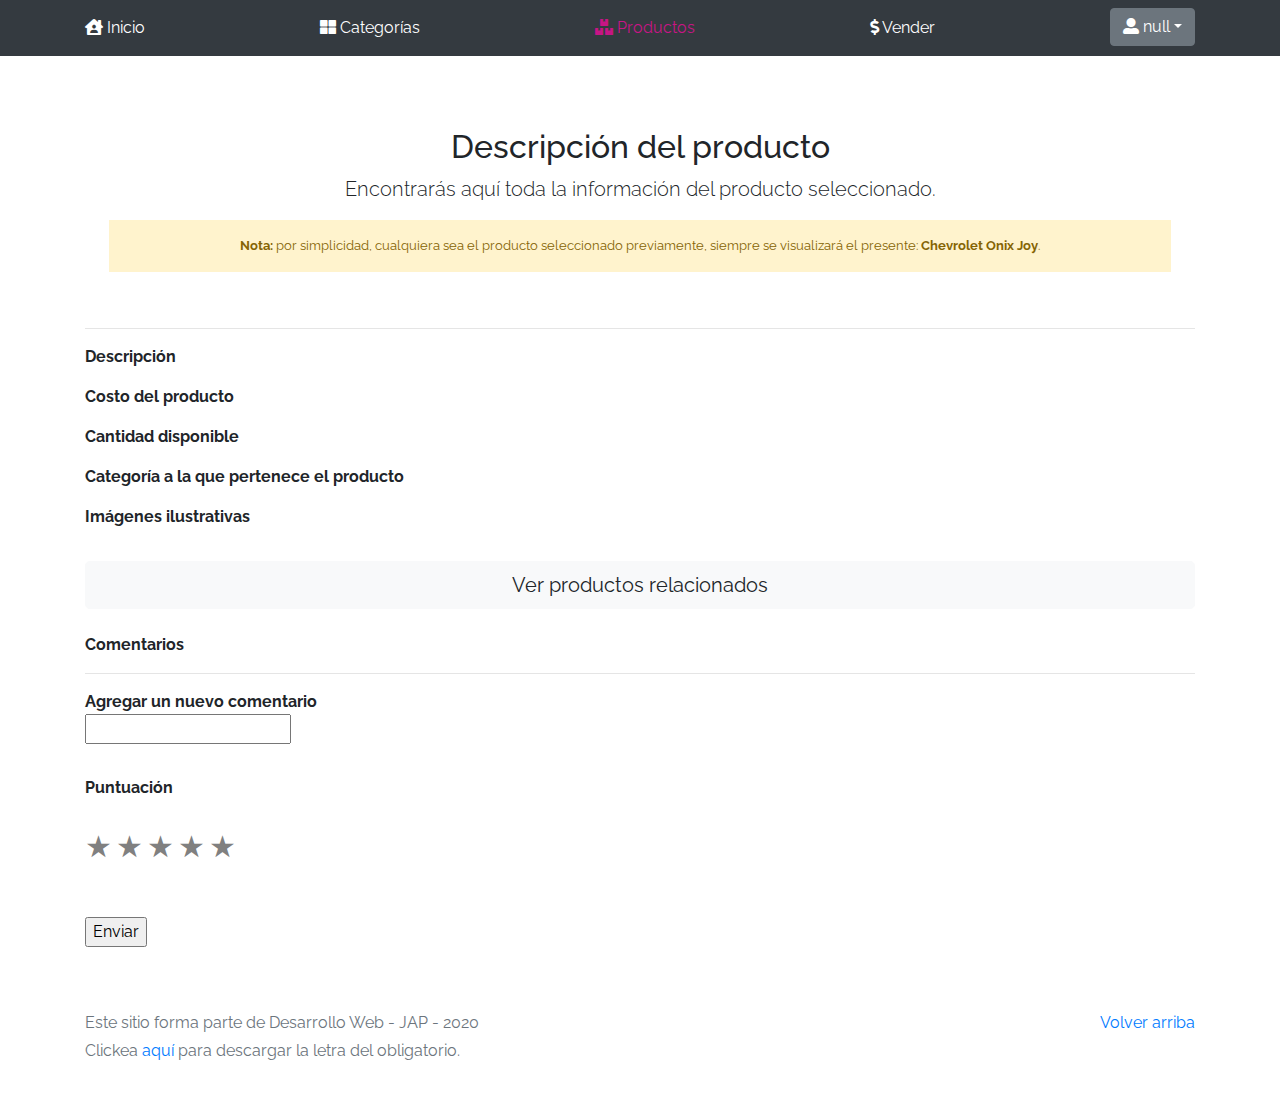
<file: Proyecto JaP/product-info.html>
<!DOCTYPE html>
<!-- saved from url=(0049)https://getbootstrap.com/docs/4.3/examples/album/ -->
<html lang="en">

<head>
  <meta http-equiv="Content-Type" content="text/html; charset=UTF-8">
  <meta name="viewport" content="width=device-width, initial-scale=1, shrink-to-fit=no">
  <meta name="description" content="">
  <title>eMercado - Todo lo que busques está aquí</title>

  <link rel="canonical" href="https://getbootstrap.com/docs/4.3/examples/album/">
  <link href="https://fonts.googleapis.com/css?family=Raleway:300,300i,400,400i,700,700i,900,900i" rel="stylesheet">
  
  <link href="css/font-awesome.min.css" rel="stylesheet">
  <link href="css/bootstrap.min.css" rel="stylesheet">
  <link href="css/styles.css" rel="stylesheet">
  <link href="css/estrellas_style.css" rel="stylesheet">
  <style>
    #productImages {
    width: 50%;
    height: 25%;
  }
  .carousel-indicators li {
  width: 10px;
  height: 10px;
  border-radius: 100%;
  }
  </style>
</head>

<body>
  <nav class="navbar navbar-expand-lg navbar-dark bg-dark site-header ">
    <button class="navbar-toggler" type="button" data-toggle="collapse" 
              data-target="#navbarContent" aria-controls="navbarContent" 
              aria-expanded="false" aria-label="Toggle navigation">
        <span class="navbar-toggler-icon"></span>
      </button>
      
    <div class="collapse navbar-collapse" id="navbarContent">
      <div class="container d-flex flex-column flex-md-row justify-content-between">
        <div class="py-2 d-md-inline-block">
          <i style="color: white" class="fas fa-house-user"></i> 
          <a href="index.html">Inicio</a>
        </div>
        <div class="py-2 d-md-inline-block">
          <i style="color: white" class="fas fa-th-large"></i> 
          <a href="categories.html">Categorías</a>
        </div>
        <div class="py-2 d-md-inline-block">
          <i style="color: mediumvioletred" class="fas fa-boxes"></i> 
          <a href="products.html" style="color:  mediumvioletred">Productos</a>
        </div>
        <div class="py-2 d-md-inline-block">
          <i style="color: white" class="fas fa-dollar-sign"></i> 
          <a href="sell.html">Vender</a>
        </div>
        
        <div id="userP" class="dropdown">
            <button class="btn btn-secondary dropdown-toggle" type="button" id="perfil" data-toggle="dropdown" aria-haspopup="true" aria-expanded="false">
            </button>
          <div class="dropdown-menu" aria-labelledby="dropdownMenuButton">
              <a class="dropdown-item" href="cart.html" style="color: white;">Mi carrito <span class="badge badge-success" id="cont"></span></a>
              <a class="dropdown-item" href="my-profile.html" style="color: white;">Mi perfil</a>
              <button class="dropdown-item" onclick="logOut();">Cerrar sesión</button>
            </div>
          </div>
      </div>
  </div>
  </nav>
  <main role="main">
    <div class="container mt-5">
      <div class="text-center p-4">
        <h2>Descripción del producto</h2>
        <p class="lead">Encontrarás aquí toda la información del producto seleccionado.</p>
        <p class="small alert-warning py-3"><strong>Nota: </strong>por simplicidad, cualquiera sea el producto
          seleccionado previamente, siempre se visualizará el presente: <strong>Chevrolet Onix Joy</strong>.</p>
      </div>
      <h3 id="productName"></h3>
      <hr class="my-3">
      <dl>
        <dt>Descripción</dt>
        <dd>
          <p id="productDescription"></p>
        </dd>

        <dt>Costo del producto</dt>
        <dd>
          <p id="productCost"></p>
        </dd>
        
        <dt>Cantidad disponible</dt>
        <dd>
          <p id="productSoldCount"></p>
        </dd>

        <dt>Categoría a la que pertenece el producto</dt>
        <dd>
          <p id="productCategory"></p>
        </dd>

        <dt>Imágenes ilustrativas</dt>
        <dd>
          
          <div id="productImages" class="carousel slide" data-ride="carousel">

            <!-- Indicadores -->
            <ul class="carousel-indicators" id="indicators">
            </ul>
            <!-- Imagenes en carrusel -->
            <div class="carousel-inner" id="slides">
            </div>
            
          </div>
        </dd>
        <br>
        <input
        type="button" 
        class="btn btn-light btn-lg btn-block" 
        value="Ver productos relacionados" 
        id="mostrar">
      </input>
        
        <div id="productsRel"></div>
        
        <br>

        <dt>Comentarios</dt>
        <hr class="my-3">
        
        <dl id="comentarios"></dl>

      
      <form id="newComent">
        <dl>
          <dt>Agregar un nuevo comentario</dt>
          <dd>
            <input type="text" id="newComment">
          </dd>
          <br>
          <dt>Puntuación</dt>
          <br>
          <p class="puntuacion">
            <input id="radio1" type="radio" name="estrellas"  value="5" onclick="estrella = document.getElementById('radio1').value">
            <label for="radio1">★</label>
            
            <input id="radio2" type="radio" name="estrellas"  value="4" onclick="estrella = document.getElementById('radio2').value">
            <label for="radio2">★</label>
            
            <input id="radio3" type="radio" name="estrellas"  value="3" onclick="estrella = document.getElementById('radio3').value">
            <label for="radio3">★</label>
            
            <input id="radio4" type="radio" name="estrellas"  value="2" onclick="estrella = document.getElementById('radio4').value">
            <label for="radio4">★</label>
            
            <input id="radio5" type="radio" name="estrellas"  value="1" onclick="estrella = document.getElementById('radio5').value">
            <label for="radio5">★</label><br>
          </p>
      </form>
          <br>
          <input type="button" id="agregar" onclick="sendComment();" value="Enviar">
        </dl>
     

    </div>
  </main>
  <footer class="text-muted">
    <div class="container">
      <p class="float-right">
        <a href="#">Volver arriba</a>
      </p>
      <p>Este sitio forma parte de Desarrollo Web - JAP - 2020</p>
      <p>Clickea <a target="_blank" href="Letra.pdf">aquí</a> para descargar la letra del obligatorio.</p>
    </div>
  </footer>
  <div id="spinner-wrapper">
    <div class="lds-ring">
      <div></div>
      <div></div>
      <div></div>
      <div></div>
    </div>
  </div>
  <script src="js/jquery-3.4.1.min.js"></script>
  <script src="js/bootstrap.bundle.min.js"></script>
  <script src="js/init.js"></script>
  <script src="js/product-info.js"></script>
  <script src="js/login.js"></script>
  <script src="js/cart.js"></script>
</body>

</html>
</file>
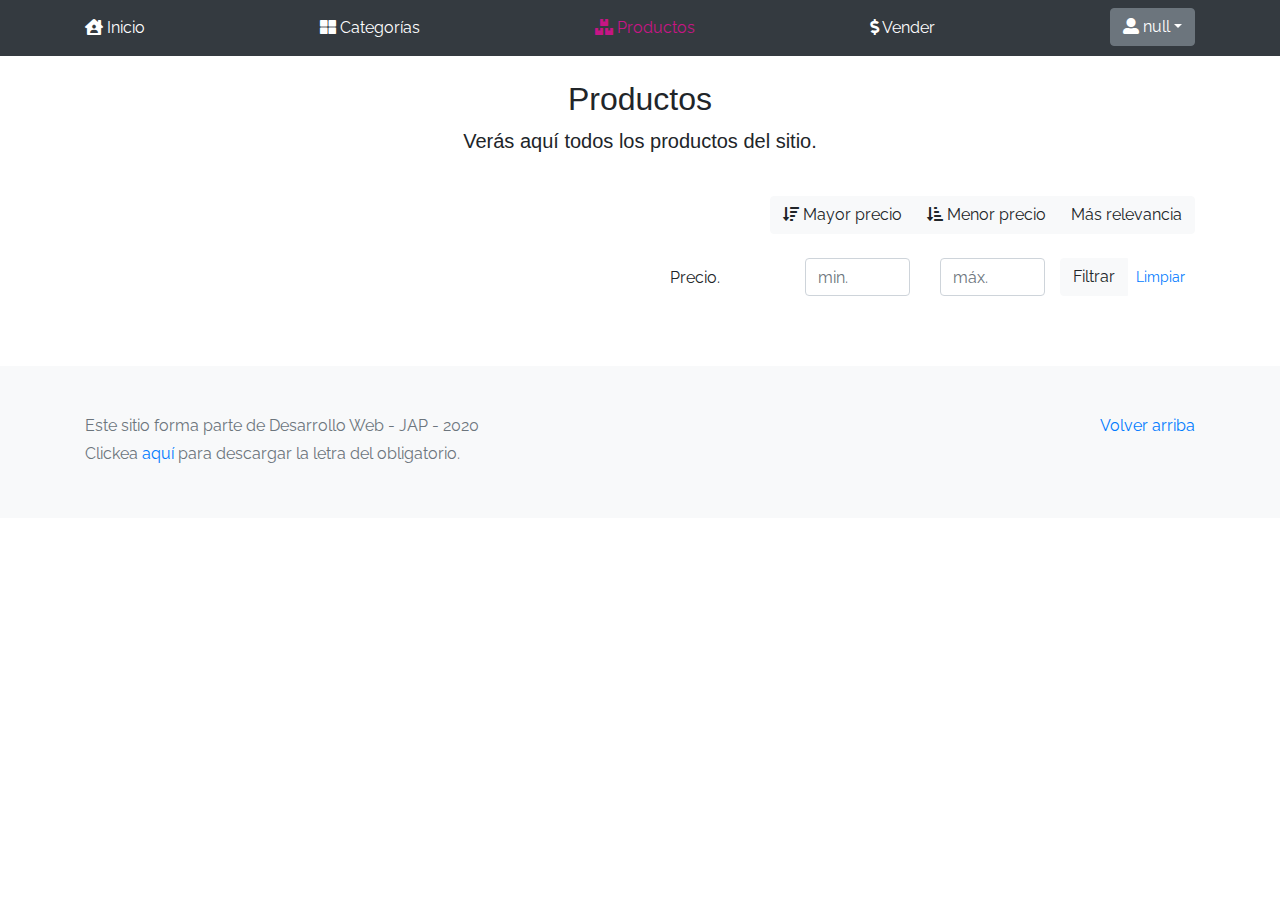
<file: Proyecto JaP/products.html>
<!DOCTYPE html>
<!-- saved from url=(0049)https://getbootstrap.com/docs/4.3/examples/album/ -->
<html lang="en">
  <head>
    <meta http-equiv="Content-Type" content="text/html; charset=UTF-8" />
    <meta
      name="viewport"
      content="width=device-width, initial-scale=1, shrink-to-fit=no"
    />
    <meta name="description" content="" />
    <title>eMercado - Todo lo que busques está aquí</title>

    <link
      rel="canonical"
      href="https://getbootstrap.com/docs/4.3/examples/album/"
    />
    <link
      href="https://fonts.googleapis.com/css?family=Raleway:300,300i,400,400i,700,700i,900,900i"
      rel="stylesheet"
    />
    <link href="css/font-awesome.min.css" rel="stylesheet" />
    <link href="css/bootstrap.min.css" rel="stylesheet" />
    <link href="css/styles.css" rel="stylesheet" />
    <style>
      .descr{
        display:none;
        position:relative;
      }

      div.card:hover .descr {
        display:block;
        position: static;
	    }

      
    </style>
  </head>
  <body>
    <nav class="navbar navbar-expand-lg navbar-dark bg-dark site-header ">
      <button class="navbar-toggler" type="button" data-toggle="collapse" 
                data-target="#navbarContent" aria-controls="navbarContent" 
                aria-expanded="false" aria-label="Toggle navigation">
          <span class="navbar-toggler-icon"></span>
        </button>
        
      <div class="collapse navbar-collapse" id="navbarContent">
        <div class="container d-flex flex-column flex-md-row justify-content-between">
          <div class="py-2 d-md-inline-block">
            <i style="color: white" class="fas fa-house-user"></i> 
            <a href="index.html">Inicio</a>
          </div>
          <div class="py-2 d-md-inline-block">
            <i style="color: white" class="fas fa-th-large"></i> 
            <a href="categories.html">Categorías</a>
          </div>
          <div class="py-2 d-md-inline-block">
            <i style="color: mediumvioletred" class="fas fa-boxes"></i> 
            <a href="products.html" style="color:  mediumvioletred">Productos</a>
          </div>
          <div class="py-2 d-md-inline-block">
            <i style="color: white" class="fas fa-dollar-sign"></i> 
            <a href="sell.html">Vender</a>
          </div>
          
          <div id="userP" class="dropdown">
              <button class="btn btn-secondary dropdown-toggle" type="button" id="perfil" data-toggle="dropdown" aria-haspopup="true" aria-expanded="false">
              </button>
            <div class="dropdown-menu" aria-labelledby="dropdownMenuButton">
                <a class="dropdown-item" href="cart.html" style="color: white;">Mi carrito <span class="badge badge-success" id="cont"></span></a>
                <a class="dropdown-item" href="my-profile.html" style="color: white;">Mi perfil</a>
                <button class="dropdown-item" onclick="logOut();">Cerrar sesión</button>
              </div>
            </div>
        </div>
    </div>
    </nav>
    <main role="main" class="pb-5">
      <div class="text-center p-4">
        <h2>Productos</h2>
        <p class="lead">Verás aquí todos los productos del sitio.</p>
      </div>
      <div class="container">
        <div class="row">
          <div class="col text-right">
            <div class="btn-group btn-group-toggle mb-4" data-toggle="buttons">
              
            <!--  <label>
                <input class="form-control" type="search" />
              </label>
              -->
              <label class="btn btn-light" id="sortByCostUp">
                <input type="radio" name="options" autocomplete="off" />
                <i class="fas fa-sort-amount-down mr-1"></i>Mayor precio
              </label>
              <label class="btn btn-light" id="sortByCostDown">
                <input type="radio" name="options" autocomplete="off" />
                <i class="fas fa-sort-amount-down-alt mr-1"></i>Menor precio
              </label>
              <label class="btn btn-light" id="sortBySoldCount">
                <input type="radio" name="options" autocomplete="off" />
                Más relevancia
              </label>
            </div>
          </div>
        </div>
        <div class="row justify-content-end mb-3">
          <div class="col-md-6"></div>
          <div class="col-md-6 col-sm-12 mb-1 container">
            <div class="row container p-0 m-0">
              <div class="col">
                <p class="font-weight-normal my-2">Precio.</p>
              </div>
              <div class="col">
                <input class="form-control" type="number" placeholder="min." id="rangeFilterCountMin"/>
              </div>
              <div class="col">
                <input class="form-control" type="number" placeholder="máx." id="rangeFilterCountMax" />
              </div>
              <div class="col col-md-3 p-0">
                <div class="btn-group" role="group">
                  <button class="btn btn-light btn-block" id="rangeFilterCount">Filtrar</button>
                  <button class="btn btn-link btn-sm" id="clearRangeFilter">Limpiar</button>
                </div>
              </div>
            </div>
          </div>
        </div>
        <div class="container">
          <div class="row"  id="prod-list-container">
          </div>
        </div>
      </div>
    </main>
    <footer class="text-muted bg-light">
      <div class="container">
        <p class="float-right">
          <a href="#">Volver arriba</a>
        </p>
        <p>Este sitio forma parte de Desarrollo Web - JAP - 2020</p>
        <p>
          Clickea <a target="_blank" href="Letra.pdf">aquí</a> para descargar la
          letra del obligatorio.
        </p>
      </div>
    </footer>
    <div id="spinner-wrapper">
      <div class="lds-ring">
        <div></div>
        <div></div>
        <div></div>
        <div></div>
      </div>
    </div>
    <script src="js/jquery-3.4.1.min.js"></script>
    <script src="js/bootstrap.bundle.min.js"></script>
    <script src="js/init.js"></script>
    <script src="js/products.js"></script>
    <script src="js/login.js"></script>
    <script src="js/cart.js"></script>
  </body>
</html>
</file>
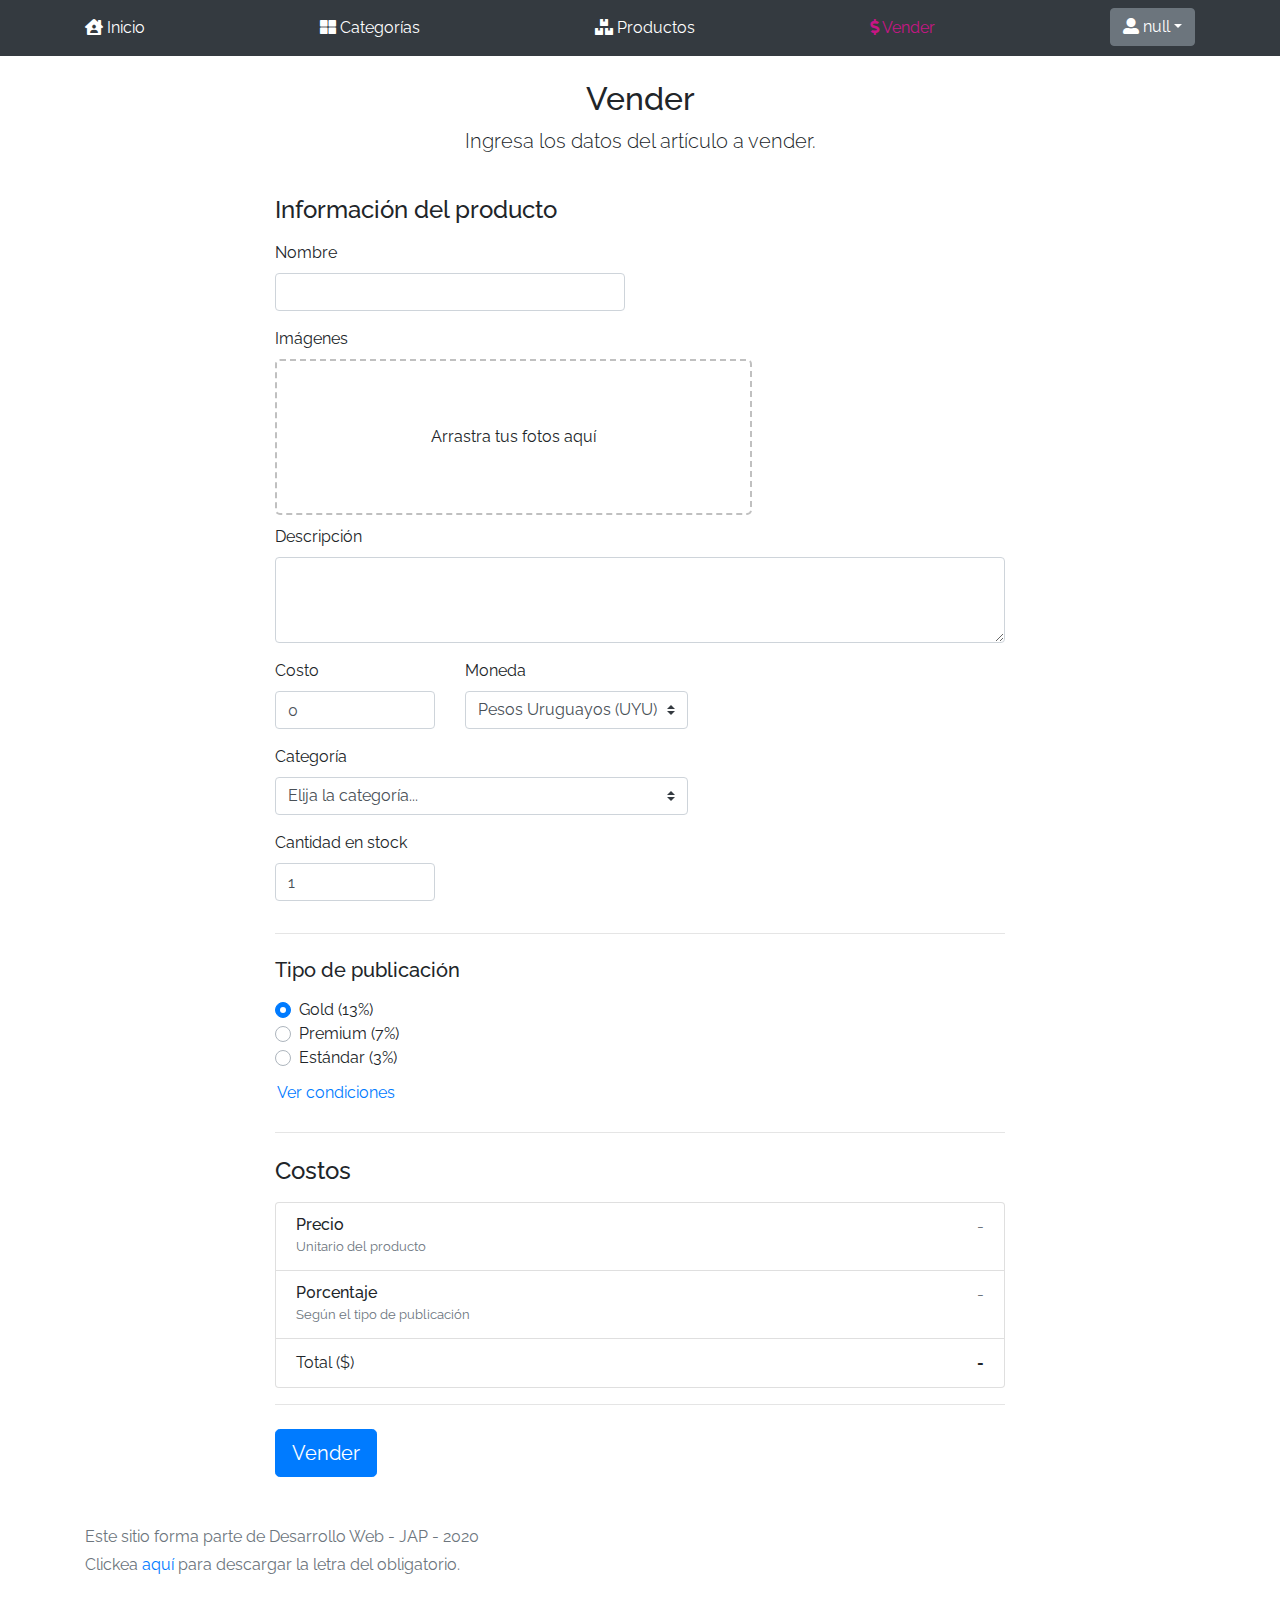
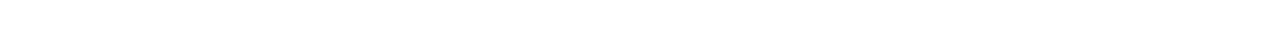
<file: Proyecto JaP/sell.html>
<!DOCTYPE html>
<!-- saved from url=(0049)https://getbootstrap.com/docs/4.3/examples/album/ -->
<html lang="en"><head><meta http-equiv="Content-Type" content="text/html; charset=UTF-8">
    
    <meta name="viewport" content="width=device-width, initial-scale=1, shrink-to-fit=no">
    <meta name="description" content="">
    <title>eMercado - Todo lo que busques está aquí</title>

    <link rel="canonical" href="https://getbootstrap.com/docs/4.3/examples/album/">
    <link href="https://fonts.googleapis.com/css?family=Raleway:300,300i,400,400i,700,700i,900,900i" rel="stylesheet">

    <style>
      .bd-placeholder-img {
        font-size: 1.125rem;
        text-anchor: middle;
        -webkit-user-select: none;
        -moz-user-select: none;
        -ms-user-select: none;
        user-select: none;
      }

      @media (min-width: 768px) {
        .bd-placeholder-img-lg {
          font-size: 3.5rem;
        }
      }
    </style>
    <link href="css/bootstrap.min.css" rel="stylesheet">
    <link href="css/styles.css" rel="stylesheet">
    <link href="css/dropzone.css" rel="stylesheet">
    <link href="css/font-awesome.min.css" rel="stylesheet" />
  </head>
  <body>
    <nav class="navbar navbar-expand-lg navbar-dark bg-dark site-header ">
      <button class="navbar-toggler" type="button" data-toggle="collapse" 
                data-target="#navbarContent" aria-controls="navbarContent" 
                aria-expanded="false" aria-label="Toggle navigation">
          <span class="navbar-toggler-icon"></span>
        </button>
        
      <div class="collapse navbar-collapse" id="navbarContent">
        <div class="container d-flex flex-column flex-md-row justify-content-between">
          <div class="py-2 d-md-inline-block">
            <i style="color: white" class="fas fa-house-user"></i> 
            <a href="index.html">Inicio</a>
          </div>
          <div class="py-2 d-md-inline-block">
            <i style="color: white" class="fas fa-th-large"></i> 
            <a href="categories.html">Categorías</a>
          </div>
          <div class="py-2 d-md-inline-block">
            <i style="color: white" class="fas fa-boxes"></i> 
            <a href="products.html">Productos</a>
          </div>
          <div class="py-2 d-md-inline-block">
            <i style="color: mediumvioletred" class="fas fa-dollar-sign"></i> 
            <a href="sell.html" style="color:  mediumvioletred">Vender</a>
          </div>
          
          <div id="userP" class="dropdown">
              <button class="btn btn-secondary dropdown-toggle" type="button" id="perfil" data-toggle="dropdown" aria-haspopup="true" aria-expanded="false">
              </button>
            <div class="dropdown-menu" aria-labelledby="dropdownMenuButton">
                <a class="dropdown-item" href="cart.html" style="color: white;">Mi carrito <span class="badge badge-success" id="cont"></span></a>
                <a class="dropdown-item" href="my-profile.html" style="color: white;">Mi perfil</a>
                <button class="dropdown-item" onclick="logOut();">Cerrar sesión</button>
              </div>
            </div>
        </div>
    </div>
    </nav>
      <div class="container">
        <div class="text-center p-4">
          <h2>Vender</h2>
          <p class="lead">Ingresa los datos del artículo a vender.</p>
        </div>
        <div class="row justify-content-md-center">
          <div class="col-md-8 order-md-1">
            <h4 class="mb-3">Información del producto</h4>
            <form class="needs-validation" id="sell-info">
              <div class="row">
                <div class="col-md-6 mb-3">
                  <label for="productName">Nombre</label>
                  <input type="text" class="form-control" id="productName" placeholder="" value="" >
                  <div class="invalid-feedback">
                    Ingresa un nombre
                  </div>
                </div>
              </div>
              <div class="row">
                <div class="col-md-8 order-md-1">
                    <label for="zip">Imágenes</label>
                    <div class="needsclick dz-clickable" id="file-upload">
                      <div class="dz-message needsclick">
                        Arrastra tus fotos aquí<br>
                      </div>
                    </div>
                </div>
              </div>
              <div class="row">
                  <div class="col-md-12 mb-3">
                      <label for="productDescription">Descripción</label>
                      <textarea class="form-control" id="productDescription" rows="3"></textarea>
                  </div>
                </div>
              <div class="row">
                <div class="col-md-3 mb-3">
                  <label for="zip">Costo</label>
                  <input type="number" class="form-control" id="productCostInput" placeholder="" required="" value="0" min="0">
                  <div class="invalid-feedback">
                    El costo debe ser mayor que 0.
                  </div>
                </div>
                <div class="col-md-4 mb-3">
                    <label for="state">Moneda</label>
                    <select class="custom-select d-block w-100" id="productCurrency" required="">
                      <option selected>Pesos Uruguayos (UYU)</option>
                      <option>Dólares (USD)</option>
                    </select>
                    <div class="invalid-feedback">
                      Ingresa una categoría válida.
                    </div>
                  </div>
              </div>
              <div class="row">
                  <div class="col-md-7 mb-3">
                  <label for="state">Categoría</label>
                  <select class="custom-select d-block w-100" id="productCategory">
                    <option value="">Elija la categoría...</option>
                    <option>Autos</option>
                    <option>Juguetes</option>
                    <option>Muebles</option>
                    <option>Herramientas</option>
                    <option>Computadoras</option>
                    <option>Vestimenta</option>
                  </select>
                  <div class="invalid-feedback">
                    Por favor ingresa una categoría válida.
                  </div>
                </div>
              </div>
              <div class="row">
                  <div class="col-md-3 mb-3">
                    <label for="productCountInput">Cantidad en stock</label>
                    <input type="number" class="form-control" id="productCountInput" placeholder="" required="" value="1" min="0">
                    <div class="invalid-feedback">
                      La cantidad es requerida.
                    </div>
                  </div>
                </div>
              <hr class="mb-4">
              <h5 class="mb-3">Tipo de publicación</h5>
              <div class="d-block my-3">
                <div class="custom-control custom-radio">
                  <input id="goldradio" name="publicationType" type="radio" class="custom-control-input" checked="" required="">
                  <label class="custom-control-label" for="goldradio">Gold (13%)</label>
                </div>
                <div class="custom-control custom-radio">
                  <input id="premiumradio" name="publicationType" type="radio" class="custom-control-input" required="">
                  <label class="custom-control-label" for="premiumradio">Premium (7%)</label>
                </div>
                <div class="custom-control custom-radio">
                  <input id="standardradio" name="publicationType" type="radio" class="custom-control-input" required="">
                  <label class="custom-control-label" for="standardradio">Estándar (3%)</label>
                </div>
                <div class="row">
                  <button type="button" class="m-1 btn btn-link" data-toggle="modal" data-target="#contidionsModal">Ver condiciones</button>
                </div>
              </div>
              <hr class="mb-4">
              <h4 class="mb-3">Costos</h4>
              <ul class="list-group mb-3">
                  <li class="list-group-item d-flex justify-content-between lh-condensed">
                    <div>
                      <h6 class="my-0">Precio</h6>
                      <small class="text-muted">Unitario del producto</small>
                    </div>
                    <span class="text-muted" id="productCostText">-</span>
                  </li>
                  <li class="list-group-item d-flex justify-content-between lh-condensed">
                    <div>
                      <h6 class="my-0">P0rcentaje</h6>
                      <small class="text-muted">Según el tipo de publicación</small>
                    </div>
                    <span class="text-muted" id="comissionText">-</span>
                  </li>
                  <li class="list-group-item d-flex justify-content-between">
                    <span>Total ($)</span>
                    <strong id="totalCostText">-</strong>
                  </li>
                </ul>
              <hr class="mb-4">
              <button class="btn btn-primary btn-lg" type="submit">Vender</button>
            </form>
          </div>
        </div>
      </div>
      <footer class="text-muted">
        <div class="container">
            <p>Este sitio forma parte de Desarrollo Web - JAP - 2020</p>
            <p>Clickea <a target="_blank" href="Letra.pdf">aquí</a> para descargar la letra del obligatorio.</p>
        </div>
      </footer>
      <div class="alert fade" role="alert" id="alertResult">
          <span id="resultSpan"></span>
          <button type="button" class="close" data-dismiss="alert" aria-label="Close">
              <span aria-hidden="true">&times;</span>
          </button>
      </div>

      <div class="modal fade" tabindex="-1" role="dialog" id="contidionsModal">
        <div class="modal-dialog" role="document">
          <div class="modal-content">
            <div class="modal-header">
              <h5 class="modal-title">Condiciones de publicación</h5>
              <button type="button" class="close" data-dismiss="modal" aria-label="Close">
                <span aria-hidden="true">&times;</span>
              </button>
            </div>
            <div class="modal-body">
              <div class="container">
                  <div class="row">
                      <h5 class="text-warning">Gold (13%)</h5>
                      <p class="muted text-justify">Tu producto se verá de forma promocionada en portada, además de las condiciones de Premium y Estándar.</p>
                  </div>
                  <hr>
                  <div class="row">
                      <h5 class="text-primary">Stándar (7%)</h5>
                      <p class="muted text-justify">Se mostrará el producto en los primeros lugares de resultados de búsqueda, así cómo cuando se ingrese a la categoría que pertenezca.</p>
                  </div>
                  <hr>
                  <div class="row">
                      <h5 class="text-secondary">Estándar (3%)</h5>
                      <p class="muted text-justify">El producto se listará en la categoría correspondiente, así como en los resultados de búsquedas que coincidan con las palabras claves en el nombre.</p>
                  </div>
              </div>
            </div>
            <div class="modal-footer">
              <button type="button" class="btn btn-primary" data-dismiss="modal">Cerrar</button>
            </div>
          </div>
        </div>
      </div>
      <div id="spinner-wrapper"><div class="lds-ring"><div></div><div></div><div></div><div></div></div></div>
      <script src="js/jquery-3.4.1.min.js"></script>
      <script src="js/bootstrap.bundle.min.js"></script>
      <script src="js/dropzone.js"></script>
      <script src="js/init.js"></script>
      <script src="js/sell.js"></script>
      <script src="js/login.js"></script>
      <script src="js/cart.js"></script>
    </body>
</html>
</file>
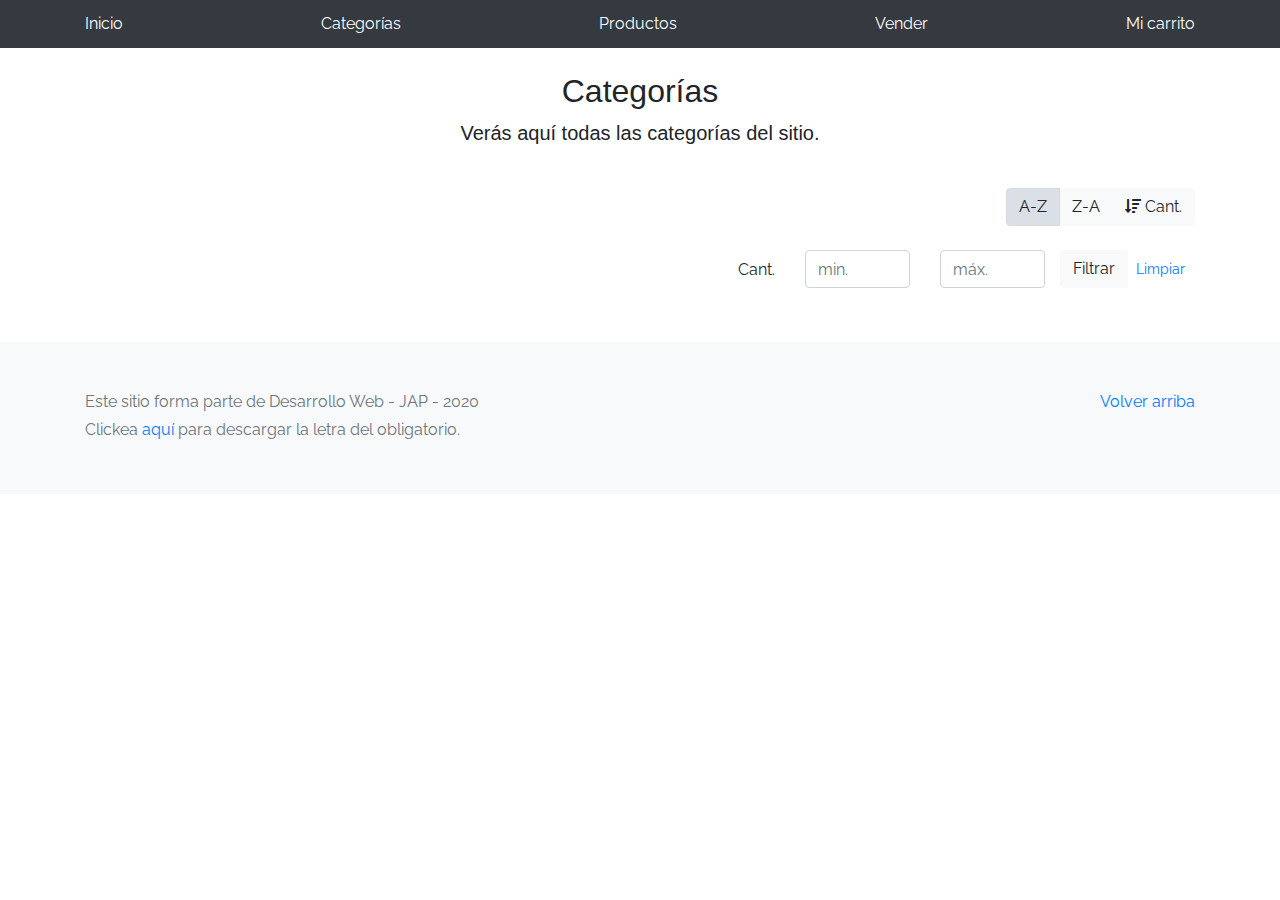
<file: Workspace_inicial/categories.html>
<!DOCTYPE html>
<!-- saved from url=(0049)https://getbootstrap.com/docs/4.3/examples/album/ -->
<html lang="en">
  <head>
    <meta http-equiv="Content-Type" content="text/html; charset=UTF-8" />
    <meta
      name="viewport"
      content="width=device-width, initial-scale=1, shrink-to-fit=no"
    />
    <meta name="description" content="" />
    <title>eMercado - Todo lo que busques está aquí</title>

    <link
      rel="canonical"
      href="https://getbootstrap.com/docs/4.3/examples/album/"
    />
    <link
      href="https://fonts.googleapis.com/css?family=Raleway:300,300i,400,400i,700,700i,900,900i"
      rel="stylesheet"
    />
    <link href="css/font-awesome.min.css" rel="stylesheet" />

    <link href="css/bootstrap.min.css" rel="stylesheet" />
    <link href="css/styles.css" rel="stylesheet" />
  </head>
  <body>
    <nav class="site-header sticky-top py-1 bg-dark">
      <div
        class="container d-flex flex-column flex-md-row justify-content-between"
      >
        <a class="py-2 d-none d-md-inline-block" href="index.html">Inicio</a>
        <a class="py-2 d-none d-md-inline-block" href="categories.html"
          >Categorías</a
        >
        <a class="py-2 d-none d-md-inline-block" href="products.html"
          >Productos</a
        >
        <a class="py-2 d-none d-md-inline-block" href="sell.html">Vender</a>
        <a class="py-2 d-none d-md-inline-block" href="cart.html">Mi carrito</a>
      </div>
    </nav>
    <main role="main" class="pb-5">
      <div class="text-center p-4">
        <h2>Categorías</h2>
        <p class="lead">Verás aquí todas las categorías del sitio.</p>
      </div>
      <div class="container">
        <div class="row">
          <div class="col text-right">
            <div class="btn-group btn-group-toggle mb-4" data-toggle="buttons">
              <label class="btn btn-light active" id="sortAsc">
                <input
                  type="radio"
                  name="options"
                  autocomplete="off"
                  checked
                />A-Z
              </label>
              <label class="btn btn-light" id="sortDesc">
                <input type="radio" name="options" autocomplete="off" />Z-A
              </label>
              <label class="btn btn-light" id="sortByCount">
                <input type="radio" name="options" autocomplete="off" /><i
                  class="fas fa-sort-amount-down mr-1"
                ></i
                >Cant.
              </label>
            </div>
          </div>
        </div>
        <div class="row justify-content-end">
          <div class="col-md-6"></div>
          <div class="col-md-6 col-sm-12 mb-1 container">
            <div class="row container p-0 m-0">
              <div class="col">
                <p class="font-weight-normal text-right my-2">Cant.</p>
              </div>
              <div class="col">
                <input
                  class="form-control"
                  type="number"
                  placeholder="min."
                  id="rangeFilterCountMin"
                />
              </div>
              <div class="col">
                <input
                  class="form-control"
                  type="number"
                  placeholder="máx."
                  id="rangeFilterCountMax"
                />
              </div>
              <div class="col-3 p-0">
                <div class="btn-group" role="group">
                  <button class="btn btn-light btn-block" id="rangeFilterCount">
                    Filtrar
                  </button>
                  <button class="btn btn-link btn-sm" id="clearRangeFilter">
                    Limpiar
                  </button>
                </div>
              </div>
            </div>
          </div>
        </div>
        <div class="row">
          <div class="list-group" id="cat-list-container"></div>
        </div>
      </div>
    </main>
    <footer class="text-muted bg-light">
      <div class="container">
        <p class="float-right">
          <a href="#">Volver arriba</a>
        </p>
        <p>Este sitio forma parte de Desarrollo Web - JAP - 2020</p>
        <p>
          Clickea <a target="_blank" href="Letra.pdf">aquí</a> para descargar la
          letra del obligatorio.
        </p>
      </div>
    </footer>
    <div id="spinner-wrapper">
      <div class="lds-ring">
        <div></div>
        <div></div>
        <div></div>
        <div></div>
      </div>
    </div>
    <script src="js/jquery-3.4.1.min.js"></script>
    <script src="js/bootstrap.bundle.min.js"></script>
    <script src="js/init.js"></script>
    <script src="js/categories.js"></script>
  </body>
</html>
</file>
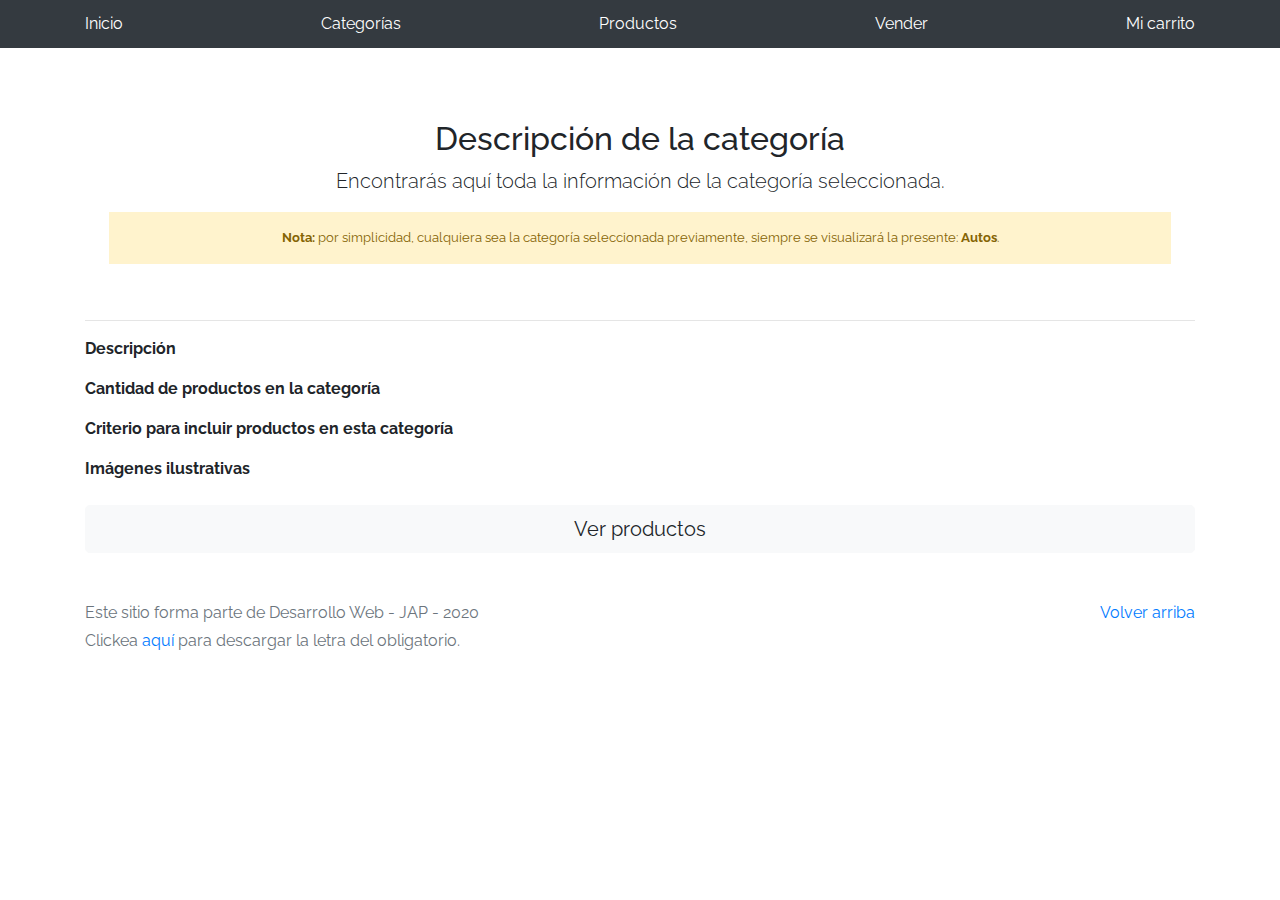
<file: Workspace_inicial/category-info.html>
<!DOCTYPE html>
<!-- saved from url=(0049)https://getbootstrap.com/docs/4.3/examples/album/ -->
<html lang="en">

<head>
  <meta http-equiv="Content-Type" content="text/html; charset=UTF-8">
  <meta name="viewport" content="width=device-width, initial-scale=1, shrink-to-fit=no">
  <meta name="description" content="">
  <title>eMercado - Todo lo que busques está aquí</title>

  <link rel="canonical" href="https://getbootstrap.com/docs/4.3/examples/album/">
  <link href="https://fonts.googleapis.com/css?family=Raleway:300,300i,400,400i,700,700i,900,900i" rel="stylesheet">
  <!-- Bootstrap core CSS -->
  <link href="css/bootstrap.min.css" rel="stylesheet">
  <link href="css/styles.css" rel="stylesheet">
</head>

<body>
  <nav class="site-header sticky-top py-1 bg-dark">
    <div class="container d-flex flex-column flex-md-row justify-content-between">
      <a class="py-2 d-none d-md-inline-block" href="index.html">Inicio</a>
      <a class="py-2 d-none d-md-inline-block" href="categories.html">Categorías</a>
      <a class="py-2 d-none d-md-inline-block" href="products.html">Productos</a>
      <a class="py-2 d-none d-md-inline-block" href="sell.html">Vender</a>
      <a class="py-2 d-none d-md-inline-block" href="cart.html">Mi carrito</a>
    </div>
  </nav>
  <main role="main">
    <div class="container mt-5">
      <div class="text-center p-4">
        <h2>Descripción de la categoría</h2>
        <p class="lead">Encontrarás aquí toda la información de la categoría seleccionada.</p>
        <p class="small alert-warning py-3"><strong>Nota: </strong>por simplicidad, cualquiera sea la categoría
          seleccionada previamente, siempre se visualizará la presente: <strong>Autos</strong>.</p>
      </div>
      <h3 id="categoryName"></h3>
      <hr class="my-3">
      <dl>
        <dt>Descripción</dt>
        <dd>
          <p id="categoryDescription"></p>
        </dd>

        <dt>Cantidad de productos en la categoría</dt>
        <dd>
          <p id="productCount"></p>
        </dd>

        <dt>Criterio para incluir productos en esta categoría</dt>
        <dd>
          <p id="productCriteria"></p>
        </dd>

        <dt>Imágenes ilustrativas</dt>
        <dd>
          <div class="row text-center text-lg-left pt-2" id="productImagesGallery">
          </div>
        </dd>
      </dl>
      <a type="button" class="btn btn-light btn-lg btn-block" href="products.html">Ver productos</a>
    </div>
  </main>
  <footer class="text-muted">
    <div class="container">
      <p class="float-right">
        <a href="#">Volver arriba</a>
      </p>
      <p>Este sitio forma parte de Desarrollo Web - JAP - 2020</p>
      <p>Clickea <a target="_blank" href="Letra.pdf">aquí</a> para descargar la letra del obligatorio.</p>
    </div>
  </footer>
  <div id="spinner-wrapper">
    <div class="lds-ring">
      <div></div>
      <div></div>
      <div></div>
      <div></div>
    </div>
  </div>
  <script src="js/jquery-3.4.1.min.js"></script>
  <script src="js/bootstrap.bundle.min.js"></script>
  <script src="js/init.js"></script>
  <script src="js/category-info.js"></script>
</body>

</html>
</file>
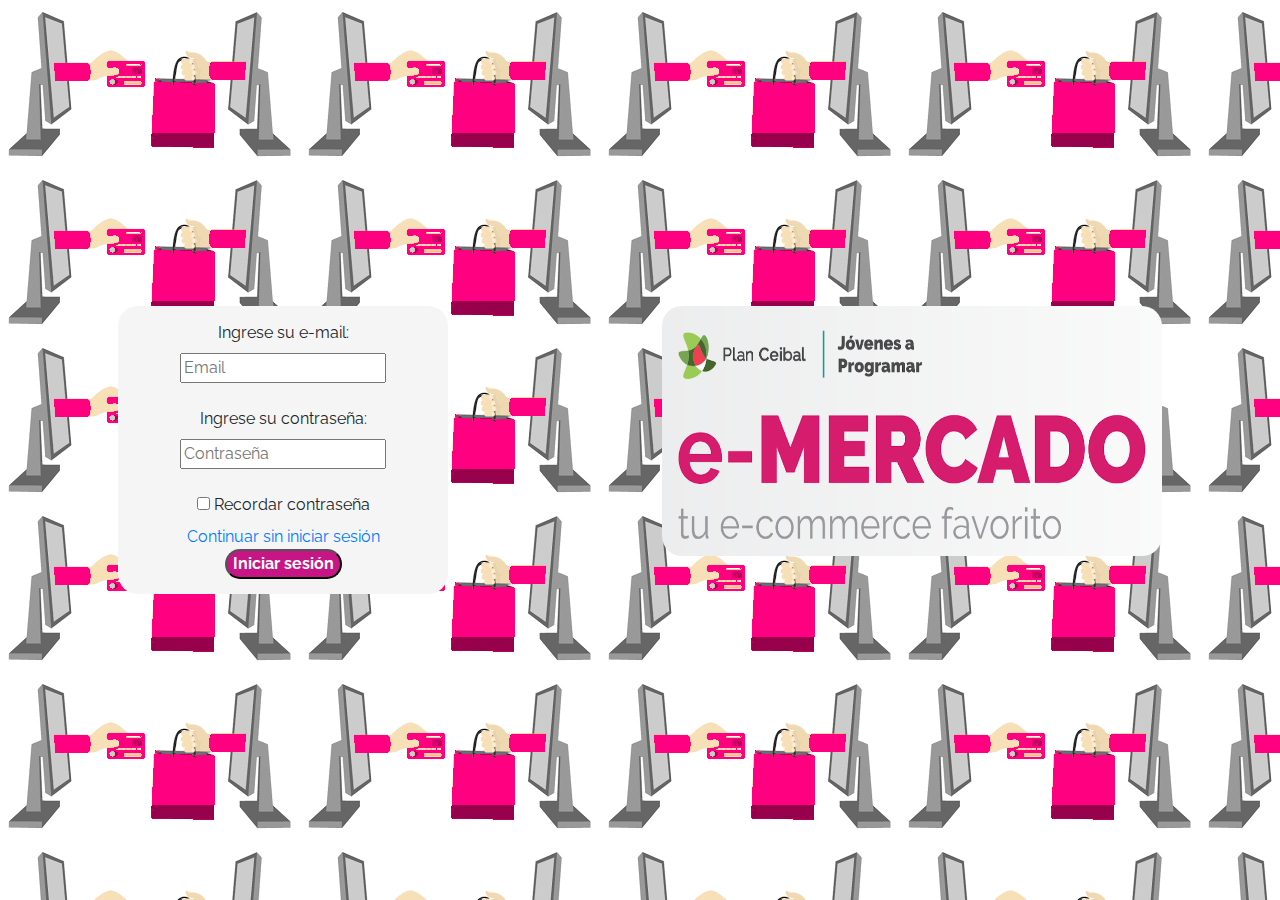
<file: Workspace_inicial/login.html>
<!DOCTYPE html>
<!-- saved from url=(0049)https://getbootstrap.com/docs/4.3/examples/album/ -->
<html lang="en">
  <head>
    <meta http-equiv="Content-Type" content="text/html; charset=UTF-8" />
    <meta
      name="viewport"
      content="width=device-width, initial-scale=1, shrink-to-fit=no"
    />
    <meta name="description" content="" />
    <title>eMercado - Todo lo que busques está aquí</title>

    <link
      rel="canonical"
      href="https://getbootstrap.com/docs/4.3/examples/album/"
    />
    <link
      href="https://fonts.googleapis.com/css?family=Raleway:300,300i,400,400i,700,700i,900,900i"
      rel="stylesheet"
    />
    <!-- Bootstrap core CSS -->
    <link href="css/bootstrap.min.css" rel="stylesheet" />
    <link href="css/styles.css" rel="stylesheet" />
    <style>
      @keyframes deslizarR {
        0% {
          margin-left: 200%;
        }

        100% {
          margin-left: 0%;
        }
      }

      @keyframes deslizarL {
        0% {
          margin-right: 200%;
        }

        100% {
          margin-right: 0%;
        }
      }

      html,
      body {
        height: 100%;
      }

      body {
        display: -ms-flexbox;
        display: flex;
        -ms-flex-align: center;
        align-items: center;
        padding-top: 40px;
        padding-bottom: 40px;
        background-color: #f5f5f5;
        background-image: url(img/loginbackground.jpg);
      }

      .signin {
        width: 100%;
        max-width: 330px;
        padding: 15px;
        margin: left;
        float: left;
        background-color: whitesmoke;
        border-radius: 20px;
        animation: deslizarR 1.5s;
      }

      #button {
        width: max-content;
        height: max-content;
        border-radius: 20px;
      }
      #imgB {
        float: right;
        height: 250px;
        width: 500px;
        border-radius: 20px;
        animation: deslizarL 1.5s;
      }
    </style>
  </head>

  <body class="text-center">
    <div class="container p-5">
      <img id="imgB" src="img/login.png" />
      <div class="signin">
        <div>
          <label for="inputEmail">Ingrese su e-mail:</label>
          <br />
          <input type="email" id="email" placeholder="Email" required />
        </div>
        <br />
        <div>
          <label for="inputPassword">Ingrese su contraseña:</label>
          <br />
          <input type="password" id="pass" placeholder="Contraseña" required />
        </div>
        <br />
        <label>
          <input type="checkbox" id="rePass" value="rememberPass" />
          Recordar contraseña
        </label>
        <br />

        <a href="index.html">Continuar sin iniciar sesión</a>
        <br />
        <button
          type="submit"
          id="button"
          value="IniciarSesion"
        >
          Iniciar sesión
        </button>
      </div>
    </div>

    <script src="js/init.js"></script>
    <script src="js/login.js"></script>
  </body>
</html>
</file>
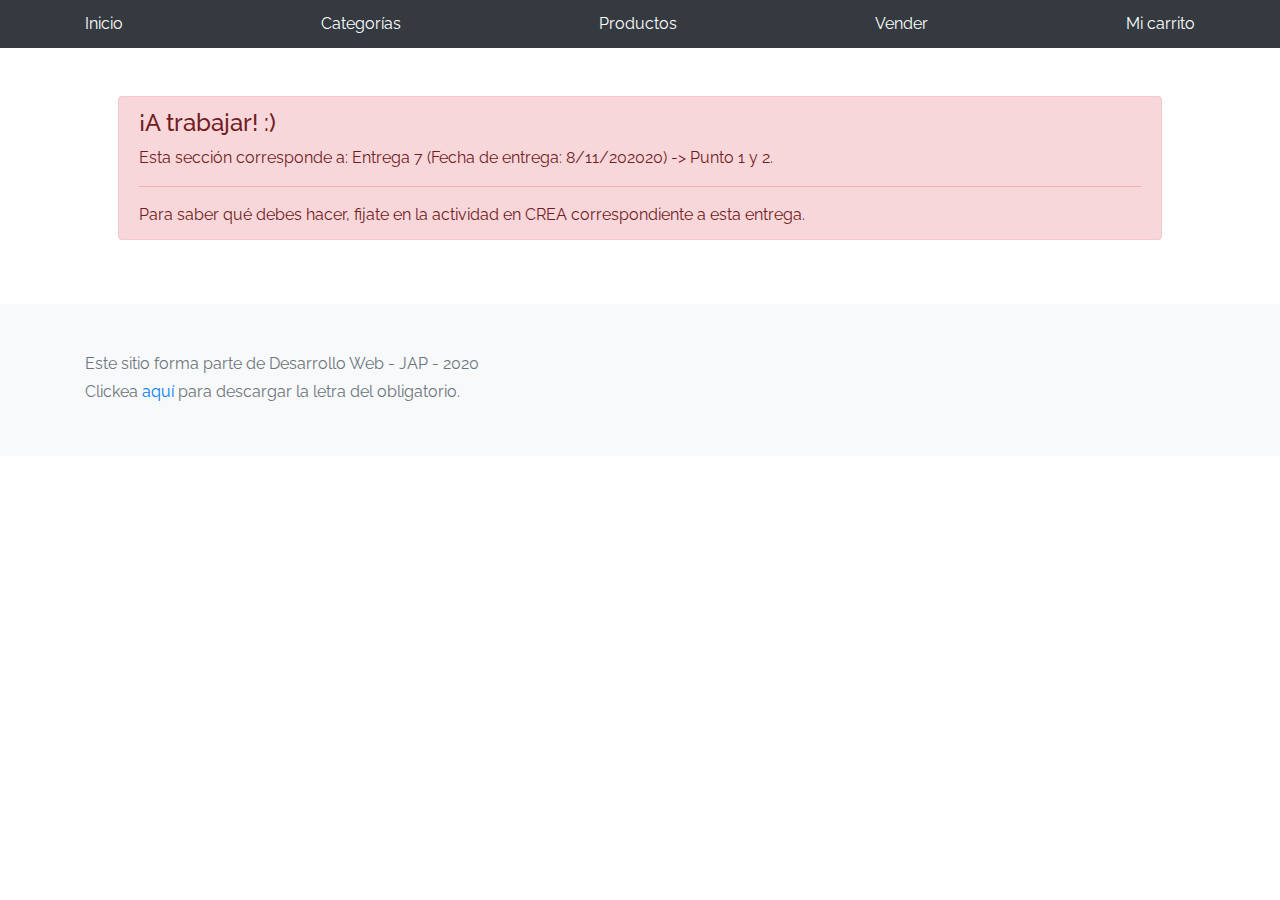
<file: Workspace_inicial/my-profile.html>
<!DOCTYPE html>
<!-- saved from url=(0049)https://getbootstrap.com/docs/4.3/examples/album/ -->
<html lang="en">

<head>
  <meta http-equiv="Content-Type" content="text/html; charset=UTF-8">

  <meta name="viewport" content="width=device-width, initial-scale=1, shrink-to-fit=no">
  <meta name="description" content="">
  <title>eMercado - Todo lo que busques está aquí</title>

  <link rel="canonical" href="https://getbootstrap.com/docs/4.3/examples/album/">
  <link href="https://fonts.googleapis.com/css?family=Raleway:300,300i,400,400i,700,700i,900,900i" rel="stylesheet">

  <style>
    .bd-placeholder-img {
      font-size: 1.125rem;
      text-anchor: middle;
      -webkit-user-select: none;
      -moz-user-select: none;
      -ms-user-select: none;
      user-select: none;
    }

    @media (min-width: 768px) {
      .bd-placeholder-img-lg {
        font-size: 3.5rem;
      }
    }
  </style>
  <link href="css/bootstrap.min.css" rel="stylesheet">
  <link href="css/styles.css" rel="stylesheet">
  <link href="css/dropzone.css" rel="stylesheet">
</head>

<body>
  <nav class="site-header sticky-top py-1 bg-dark">
    <div class="container d-flex flex-column flex-md-row justify-content-between">
      <a class="py-2 d-none d-md-inline-block" href="index.html">Inicio</a>
      <a class="py-2 d-none d-md-inline-block" href="categories.html">Categorías</a>
      <a class="py-2 d-none d-md-inline-block" href="products.html">Productos</a>
      <a class="py-2 d-none d-md-inline-block" href="sell.html">Vender</a>
      <a class="py-2 d-none d-md-inline-block" href="cart.html">Mi carrito</a>
    </div>
  </nav>
  <div class="container p-5">
    <div class="alert alert-danger" role="alert" style="position: relative; width:auto; top: 0;">
      <h4 class="alert-heading">¡A trabajar! :)</h4>
      <p>Esta sección corresponde a: Entrega 7 (Fecha de entrega: 8/11/202020) -> Punto 1 y 2.</p>
      <hr>
      <p class="mb-0">Para saber qué debes hacer, fijate en la actividad en CREA correspondiente a esta entrega.</p>
    </div>
  </div>
  <footer class="text-muted bg-light">
    <div class="container">
      <p>Este sitio forma parte de Desarrollo Web - JAP - 2020</p>
      <p>Clickea <a target="_blank" href="Letra.pdf">aquí</a> para descargar la letra del obligatorio.</p>
    </div>
  </footer>
  <div class="alert fade alert-success" role="alert" id="alertResult">
    <span id="resultSpan"></span>
    <button type="button" class="close" data-dismiss="alert" aria-label="Close">
      <span aria-hidden="true">&times;</span>
    </button>
  </div>
  <div id="spinner-wrapper">
    <div class="lds-ring">
      <div></div>
      <div></div>
      <div></div>
      <div></div>
    </div>
  </div>
  <script src="js/jquery-3.4.1.min.js"></script>
  <script src="js/bootstrap.bundle.min.js"></script>
  <script src="js/dropzone.js"></script>
  <script src="js/init.js"></script>
  <script src="js/my-profile.js"></script>
</body>

</html>
</file>
<file: Proyecto JaP/css/styles.css>
.jumbotron, .card-body, .container, .site-header{
    font-family: 'Raleway', serif !important;
}

.jumbotron .display-4{
    font-weight: bold;
}

.jumbotron {
  height: 50vh;
  padding: 5em inherit;
  margin-bottom: 0;
  background-color: #53C0FB;
  background: url('../img/cover_back.png');
  background-size: cover;
  background-position: center;
  background-repeat: no-repeat;
  color: black;
  font-weight: bold;
}

@media (min-width: 768px) {
  .jumbotron {
    padding-top: 6rem;
    padding-bottom: 6rem;
  }
}

.jumbotron p:last-child {
  margin-bottom: 0;
}

.jumbotron-heading {
  font-weight: 300;
}

.jumbotron .container {
  max-width: 40rem;
  background-color: rgba(255, 255, 255, 0.5);
  border-radius: 10px;
  text-shadow: 1px 1px 2px grey;
}

.jumbotron .lead{
  font-size: 38px;
}

footer {
  padding-top: 3rem;
  padding-bottom: 3rem;
}

footer p {
  margin-bottom: .25rem;
}

.site-header a {
  color: white;
  transition: ease-in-out color .15s;
}

.light-text {
  color: white;
}

.site-header .dropdown-menu a {
  color: black;
}

.dropzone{
  border: 2px dashed #0087F7;
  border-radius: 5px;
  background: white;
}

.alert{
  position: fixed;
  top:80px;
  width: 50%;
  left: 50%;
  transform: translate(-50%, 0);
}

.lds-ring {
  display: inline-block;
  position: relative;
  width: 64px;
  height: 64px;
  top:50%;
  left: 50%;
}
.lds-ring div {
  box-sizing: border-box;
  display: block;
  position: absolute;
  width: 51px;
  height: 51px;
  margin: 6px;
  border: 6px solid #fff;
  border-radius: 50%;
  animation: lds-ring 1.2s cubic-bezier(0.5, 0, 0.5, 1) infinite;
  border-color: #fff transparent transparent transparent;
}
.lds-ring div:nth-child(1) {
  animation-delay: -0.45s;
}
.lds-ring div:nth-child(2) {
  animation-delay: -0.3s;
}
.lds-ring div:nth-child(3) {
  animation-delay: -0.15s;
}
@keyframes lds-ring {
  0% {
    transform: rotate(0deg);
  }
  100% {
    transform: rotate(360deg);
  }
}

#spinner-wrapper{
  position: fixed;
  background-color: rgba(0,0,0,0.5);
  width:100%;
  height: 100%;
  top:0;
  left:0;
  z-index: 1021;
  display: none;
}

a.custom-card,
a.custom-card:hover {
  color: inherit;
  text-decoration: inherit;
}

.checked {
  color: orange;
}

#button {
  display: inline-block;
  color: white;
  font-weight: bold;
  background-color: mediumvioletred;
  text-align: center;
  vertical-align: middle;
  user-select: none;
}

#close{
 border-radius: 5px;
}

.navbar .nav-item:not(:last-child) {
  margin-right: 35px;
}
 
.dropdown-toggle::after {
   transition: transform 0.15s linear; 
}
 
.show.dropdown .dropdown-toggle::after {
  transform: translateY(3px);
}

.dropdown-menu{
  background-color:#5a6268;
}

.dropdown-item, .dropdown-item:hover{
  color: white;
}

.dropdown-item:hover{
  background-color: mediumvioletred;
  cursor: pointer;
}
</file>
<file: Workspace_inicial/css/styles.css>
.jumbotron, .card-body, .container, .site-header{
    font-family: 'Raleway', serif !important;
}

.jumbotron .display-4{
    font-weight: bold;
}

.jumbotron {
  height: 50vh;
  padding: 5em inherit;
  margin-bottom: 0;
  background-color: #53C0FB;
  background: url('../img/cover_back.png');
  background-size: cover;
  background-position: center;
  background-repeat: no-repeat;
  color: black;
  font-weight: bold;
}

@media (min-width: 768px) {
  .jumbotron {
    padding-top: 6rem;
    padding-bottom: 6rem;
  }
}

.jumbotron p:last-child {
  margin-bottom: 0;
}

.jumbotron-heading {
  font-weight: 300;
}

.jumbotron .container {
  max-width: 40rem;
  background-color: rgba(255, 255, 255, 0.5);
  border-radius: 10px;
  text-shadow: 1px 1px 2px grey;
}

.jumbotron .lead{
  font-size: 38px;
}

footer {
  padding-top: 3rem;
  padding-bottom: 3rem;
}

footer p {
  margin-bottom: .25rem;
}

.site-header a {
  color: white;
  transition: ease-in-out color .15s;
}

.light-text {
  color: white;
}

.site-header .dropdown-menu a {
  color: black;
}

.dropzone{
  border: 2px dashed #0087F7;
  border-radius: 5px;
  background: white;
}

.alert{
  position: fixed;
  top:80px;
  width: 50%;
  left: 50%;
  transform: translate(-50%, 0);
}

.lds-ring {
  display: inline-block;
  position: relative;
  width: 64px;
  height: 64px;
  top:50%;
  left: 50%;
}
.lds-ring div {
  box-sizing: border-box;
  display: block;
  position: absolute;
  width: 51px;
  height: 51px;
  margin: 6px;
  border: 6px solid #fff;
  border-radius: 50%;
  animation: lds-ring 1.2s cubic-bezier(0.5, 0, 0.5, 1) infinite;
  border-color: #fff transparent transparent transparent;
}
.lds-ring div:nth-child(1) {
  animation-delay: -0.45s;
}
.lds-ring div:nth-child(2) {
  animation-delay: -0.3s;
}
.lds-ring div:nth-child(3) {
  animation-delay: -0.15s;
}
@keyframes lds-ring {
  0% {
    transform: rotate(0deg);
  }
  100% {
    transform: rotate(360deg);
  }
}

#spinner-wrapper{
  position: fixed;
  background-color: rgba(0,0,0,0.5);
  width:100%;
  height: 100%;
  top:0;
  left:0;
  z-index: 1021;
  display: none;
}

a.custom-card,
a.custom-card:hover {
  color: inherit;
  text-decoration: inherit;
}

.checked {
  color: orange;
}

#button {
  display: inline-block;
  color: white;
  font-weight: bold;
  background-color: mediumvioletred;
  text-align: center;
  vertical-align: middle;
  user-select: none;
  }
</file>
<file: Proyecto JaP/css/dropzone.css>
/*
 * The MIT License
 * Copyright (c) 2012 Matias Meno <m@tias.me>
 */
.dropzone, .dropzone * {
  box-sizing: border-box; }

.dropzone {
  position: relative; }
  .dropzone .dz-preview {
    position: relative;
    display: inline-block;
    width: 120px;
    margin: 0.5em; }
    .dropzone .dz-preview .dz-progress {
      display: block;
      height: 15px;
      border: 1px solid #aaa; }
      .dropzone .dz-preview .dz-progress .dz-upload {
        display: block;
        height: 100%;
        width: 0;
        background: green; }
    .dropzone .dz-preview .dz-error-message {
      color: red;
      display: none; }
    .dropzone .dz-preview.dz-error .dz-error-message, .dropzone .dz-preview.dz-error .dz-error-mark {
      display: block; }
    .dropzone .dz-preview.dz-success .dz-success-mark {
      display: block; }
    .dropzone .dz-preview .dz-error-mark, .dropzone .dz-preview .dz-success-mark {
      position: absolute;
      display: none;
      left: 30px;
      top: 30px;
      width: 54px;
      height: 58px;
      left: 50%;
      margin-left: -27px; }

@-webkit-keyframes passing-through {
  0% {
    opacity: 0;
    -webkit-transform: translateY(40px);
    -moz-transform: translateY(40px);
    -ms-transform: translateY(40px);
    -o-transform: translateY(40px);
    transform: translateY(40px); }
  30%, 70% {
    opacity: 1;
    -webkit-transform: translateY(0px);
    -moz-transform: translateY(0px);
    -ms-transform: translateY(0px);
    -o-transform: translateY(0px);
    transform: translateY(0px); }
  100% {
    opacity: 0;
    -webkit-transform: translateY(-40px);
    -moz-transform: translateY(-40px);
    -ms-transform: translateY(-40px);
    -o-transform: translateY(-40px);
    transform: translateY(-40px); } }
@-moz-keyframes passing-through {
  0% {
    opacity: 0;
    -webkit-transform: translateY(40px);
    -moz-transform: translateY(40px);
    -ms-transform: translateY(40px);
    -o-transform: translateY(40px);
    transform: translateY(40px); }
  30%, 70% {
    opacity: 1;
    -webkit-transform: translateY(0px);
    -moz-transform: translateY(0px);
    -ms-transform: translateY(0px);
    -o-transform: translateY(0px);
    transform: translateY(0px); }
  100% {
    opacity: 0;
    -webkit-transform: translateY(-40px);
    -moz-transform: translateY(-40px);
    -ms-transform: translateY(-40px);
    -o-transform: translateY(-40px);
    transform: translateY(-40px); } }
@keyframes passing-through {
  0% {
    opacity: 0;
    -webkit-transform: translateY(40px);
    -moz-transform: translateY(40px);
    -ms-transform: translateY(40px);
    -o-transform: translateY(40px);
    transform: translateY(40px); }
  30%, 70% {
    opacity: 1;
    -webkit-transform: translateY(0px);
    -moz-transform: translateY(0px);
    -ms-transform: translateY(0px);
    -o-transform: translateY(0px);
    transform: translateY(0px); }
  100% {
    opacity: 0;
    -webkit-transform: translateY(-40px);
    -moz-transform: translateY(-40px);
    -ms-transform: translateY(-40px);
    -o-transform: translateY(-40px);
    transform: translateY(-40px); } }
@-webkit-keyframes slide-in {
  0% {
    opacity: 0;
    -webkit-transform: translateY(40px);
    -moz-transform: translateY(40px);
    -ms-transform: translateY(40px);
    -o-transform: translateY(40px);
    transform: translateY(40px); }
  30% {
    opacity: 1;
    -webkit-transform: translateY(0px);
    -moz-transform: translateY(0px);
    -ms-transform: translateY(0px);
    -o-transform: translateY(0px);
    transform: translateY(0px); } }
@-moz-keyframes slide-in {
  0% {
    opacity: 0;
    -webkit-transform: translateY(40px);
    -moz-transform: translateY(40px);
    -ms-transform: translateY(40px);
    -o-transform: translateY(40px);
    transform: translateY(40px); }
  30% {
    opacity: 1;
    -webkit-transform: translateY(0px);
    -moz-transform: translateY(0px);
    -ms-transform: translateY(0px);
    -o-transform: translateY(0px);
    transform: translateY(0px); } }
@keyframes slide-in {
  0% {
    opacity: 0;
    -webkit-transform: translateY(40px);
    -moz-transform: translateY(40px);
    -ms-transform: translateY(40px);
    -o-transform: translateY(40px);
    transform: translateY(40px); }
  30% {
    opacity: 1;
    -webkit-transform: translateY(0px);
    -moz-transform: translateY(0px);
    -ms-transform: translateY(0px);
    -o-transform: translateY(0px);
    transform: translateY(0px); } }
@-webkit-keyframes pulse {
  0% {
    -webkit-transform: scale(1);
    -moz-transform: scale(1);
    -ms-transform: scale(1);
    -o-transform: scale(1);
    transform: scale(1); }
  10% {
    -webkit-transform: scale(1.1);
    -moz-transform: scale(1.1);
    -ms-transform: scale(1.1);
    -o-transform: scale(1.1);
    transform: scale(1.1); }
  20% {
    -webkit-transform: scale(1);
    -moz-transform: scale(1);
    -ms-transform: scale(1);
    -o-transform: scale(1);
    transform: scale(1); } }
@-moz-keyframes pulse {
  0% {
    -webkit-transform: scale(1);
    -moz-transform: scale(1);
    -ms-transform: scale(1);
    -o-transform: scale(1);
    transform: scale(1); }
  10% {
    -webkit-transform: scale(1.1);
    -moz-transform: scale(1.1);
    -ms-transform: scale(1.1);
    -o-transform: scale(1.1);
    transform: scale(1.1); }
  20% {
    -webkit-transform: scale(1);
    -moz-transform: scale(1);
    -ms-transform: scale(1);
    -o-transform: scale(1);
    transform: scale(1); } }
@keyframes pulse {
  0% {
    -webkit-transform: scale(1);
    -moz-transform: scale(1);
    -ms-transform: scale(1);
    -o-transform: scale(1);
    transform: scale(1); }
  10% {
    -webkit-transform: scale(1.1);
    -moz-transform: scale(1.1);
    -ms-transform: scale(1.1);
    -o-transform: scale(1.1);
    transform: scale(1.1); }
  20% {
    -webkit-transform: scale(1);
    -moz-transform: scale(1);
    -ms-transform: scale(1);
    -o-transform: scale(1);
    transform: scale(1); } }
#file-upload, #file-upload * {
  box-sizing: border-box; }

#file-upload {
  min-height: 150px;
  border: 2px dashed silver;
  border-radius: 5px;
  background: white;
margin-bottom: 10px;}
  #file-upload.dz-clickable {
    cursor: pointer; }
    #file-upload.dz-clickable * {
      cursor: default; }
    #file-upload.dz-clickable .dz-message, #file-upload.dz-clickable .dz-message * {
      cursor: pointer; }
  #file-upload.dz-started .dz-message {
    display: none; }
  #file-upload.dz-drag-hover {
    border-style: solid; }
    #file-upload.dz-drag-hover .dz-message {
      opacity: 0.5; }
  #file-upload .dz-message {
    text-align: center;
    margin: 4em 0; }
  #file-upload .dz-preview {
    position: relative;
    display: inline-block;
    vertical-align: top;
    margin: 16px;
    min-height: 100px; }
    #file-upload .dz-preview:hover {
      z-index: 1000; }
      #file-upload .dz-preview:hover .dz-details {
        opacity: 1; }
    #file-upload .dz-preview.dz-file-preview .dz-image {
      border-radius: 20px;
      background: #999;
      background: linear-gradient(to bottom, #eee, #ddd); }
    #file-upload .dz-preview.dz-file-preview .dz-details {
      opacity: 1; }
    #file-upload .dz-preview.dz-image-preview {
      background: white; }
      #file-upload .dz-preview.dz-image-preview .dz-details {
        -webkit-transition: opacity 0.2s linear;
        -moz-transition: opacity 0.2s linear;
        -ms-transition: opacity 0.2s linear;
        -o-transition: opacity 0.2s linear;
        transition: opacity 0.2s linear; }
    #file-upload .dz-preview .dz-remove {
      font-size: 14px;
      text-align: center;
      display: block;
      cursor: pointer;
      border: none; }
      #file-upload .dz-preview .dz-remove:hover {
        text-decoration: underline; }
    #file-upload .dz-preview:hover .dz-details {
      opacity: 1; }
    #file-upload .dz-preview .dz-details {
      z-index: 20;
      position: absolute;
      top: 0;
      left: 0;
      opacity: 0;
      font-size: 13px;
      min-width: 100%;
      max-width: 100%;
      padding: 2em 1em;
      text-align: center;
      color: rgba(0, 0, 0, 0.9);
      line-height: 150%; }
      #file-upload .dz-preview .dz-details .dz-size {
        margin-bottom: 1em;
        font-size: 16px; }
      #file-upload .dz-preview .dz-details .dz-filename {
        white-space: nowrap; }
        #file-upload .dz-preview .dz-details .dz-filename:hover span {
          border: 1px solid rgba(200, 200, 200, 0.8);
          background-color: rgba(255, 255, 255, 0.8); }
        #file-upload .dz-preview .dz-details .dz-filename:not(:hover) {
          overflow: hidden;
          text-overflow: ellipsis; }
          #file-upload .dz-preview .dz-details .dz-filename:not(:hover) span {
            border: 1px solid transparent; }
      #file-upload .dz-preview .dz-details .dz-filename span, #file-upload .dz-preview .dz-details .dz-size span {
        background-color: rgba(255, 255, 255, 0.4);
        padding: 0 0.4em;
        border-radius: 3px; }
    #file-upload .dz-preview:hover .dz-image img {
      -webkit-transform: scale(1.05, 1.05);
      -moz-transform: scale(1.05, 1.05);
      -ms-transform: scale(1.05, 1.05);
      -o-transform: scale(1.05, 1.05);
      transform: scale(1.05, 1.05);
      -webkit-filter: blur(8px);
      filter: blur(8px); }
    #file-upload .dz-preview .dz-image {
      border-radius: 20px;
      overflow: hidden;
      width: 120px;
      height: 120px;
      position: relative;
      display: block;
      z-index: 10; }
      #file-upload .dz-preview .dz-image img {
        display: block; }
    #file-upload .dz-preview.dz-success .dz-success-mark {
      -webkit-animation: passing-through 3s cubic-bezier(0.77, 0, 0.175, 1);
      -moz-animation: passing-through 3s cubic-bezier(0.77, 0, 0.175, 1);
      -ms-animation: passing-through 3s cubic-bezier(0.77, 0, 0.175, 1);
      -o-animation: passing-through 3s cubic-bezier(0.77, 0, 0.175, 1);
      animation: passing-through 3s cubic-bezier(0.77, 0, 0.175, 1); }
    #file-upload .dz-preview.dz-error .dz-error-mark {
      opacity: 1;
      -webkit-animation: slide-in 3s cubic-bezier(0.77, 0, 0.175, 1);
      -moz-animation: slide-in 3s cubic-bezier(0.77, 0, 0.175, 1);
      -ms-animation: slide-in 3s cubic-bezier(0.77, 0, 0.175, 1);
      -o-animation: slide-in 3s cubic-bezier(0.77, 0, 0.175, 1);
      animation: slide-in 3s cubic-bezier(0.77, 0, 0.175, 1); }
    #file-upload .dz-preview .dz-success-mark, #file-upload .dz-preview .dz-error-mark {
      pointer-events: none;
      opacity: 0;
      z-index: 500;
      position: absolute;
      display: block;
      top: 50%;
      left: 50%;
      margin-left: -27px;
      margin-top: -27px; }
      #file-upload .dz-preview .dz-success-mark svg, #file-upload .dz-preview .dz-error-mark svg {
        display: block;
        width: 54px;
        height: 54px; }
    #file-upload .dz-preview.dz-processing .dz-progress {
      opacity: 1;
      -webkit-transition: all 0.2s linear;
      -moz-transition: all 0.2s linear;
      -ms-transition: all 0.2s linear;
      -o-transition: all 0.2s linear;
      transition: all 0.2s linear; }
    #file-upload .dz-preview.dz-complete .dz-progress {
      opacity: 0;
      -webkit-transition: opacity 0.4s ease-in;
      -moz-transition: opacity 0.4s ease-in;
      -ms-transition: opacity 0.4s ease-in;
      -o-transition: opacity 0.4s ease-in;
      transition: opacity 0.4s ease-in; }
    #file-upload .dz-preview:not(.dz-processing) .dz-progress {
      -webkit-animation: pulse 6s ease infinite;
      -moz-animation: pulse 6s ease infinite;
      -ms-animation: pulse 6s ease infinite;
      -o-animation: pulse 6s ease infinite;
      animation: pulse 6s ease infinite; }
    #file-upload .dz-preview .dz-progress {
      opacity: 1;
      z-index: 1000;
      pointer-events: none;
      position: absolute;
      height: 16px;
      left: 50%;
      top: 50%;
      margin-top: -8px;
      width: 80px;
      margin-left: -40px;
      background: rgba(255, 255, 255, 0.9);
      -webkit-transform: scale(1);
      border-radius: 8px;
      overflow: hidden; }
      #file-upload .dz-preview .dz-progress .dz-upload {
        background: #333;
        background: linear-gradient(to bottom, #666, #444);
        position: absolute;
        top: 0;
        left: 0;
        bottom: 0;
        width: 0;
        -webkit-transition: width 300ms ease-in-out;
        -moz-transition: width 300ms ease-in-out;
        -ms-transition: width 300ms ease-in-out;
        -o-transition: width 300ms ease-in-out;
        transition: width 300ms ease-in-out; }
    #file-upload .dz-preview.dz-error .dz-error-message {
      display: block; }
    #file-upload .dz-preview.dz-error:hover .dz-error-message {
      opacity: 1;
      pointer-events: auto; }
    #file-upload .dz-preview .dz-error-message {
      pointer-events: none;
      z-index: 1000;
      position: absolute;
      display: block;
      display: none;
      opacity: 0;
      -webkit-transition: opacity 0.3s ease;
      -moz-transition: opacity 0.3s ease;
      -ms-transition: opacity 0.3s ease;
      -o-transition: opacity 0.3s ease;
      transition: opacity 0.3s ease;
      border-radius: 8px;
      font-size: 13px;
      top: 130px;
      left: -10px;
      width: 140px;
      background: #be2626;
      background: linear-gradient(to bottom, #be2626, #a92222);
      padding: 0.5em 1.2em;
      color: white; }
      #file-upload .dz-preview .dz-error-message:after {
        content: '';
        position: absolute;
        top: -6px;
        left: 64px;
        width: 0;
        height: 0;
        border-left: 6px solid transparent;
        border-right: 6px solid transparent;
        border-bottom: 6px solid #be2626; }

#file-upload .dz-preview.dz-error .dz-error-message, #file-upload .dz-preview.dz-error .dz-error-mark{
  display: none;
}
</file>
<file: Proyecto JaP/css/estrellas_style.css>
#form {
	width: 250px;
	margin: 0 auto;
	height: 50px;
}

#form p {
	text-align: center;
}

#form label {
	font-size: 20px;
}
 
input[type="radio"] {
	display: none
}

label {
	color: grey;
	font-size: 30px;
	cursor: pointer;
}


.puntuacion {
	direction: rtl;
	unicode-bidi: bidi-override;
}

label:hover,
label:hover~label {
	color: orange;
}

input[type="radio"]:checked~label {
	color: orange;
}
</file>
<file: Workspace_inicial/css/dropzone.css>
/*
 * The MIT License
 * Copyright (c) 2012 Matias Meno <m@tias.me>
 */
.dropzone, .dropzone * {
  box-sizing: border-box; }

.dropzone {
  position: relative; }
  .dropzone .dz-preview {
    position: relative;
    display: inline-block;
    width: 120px;
    margin: 0.5em; }
    .dropzone .dz-preview .dz-progress {
      display: block;
      height: 15px;
      border: 1px solid #aaa; }
      .dropzone .dz-preview .dz-progress .dz-upload {
        display: block;
        height: 100%;
        width: 0;
        background: green; }
    .dropzone .dz-preview .dz-error-message {
      color: red;
      display: none; }
    .dropzone .dz-preview.dz-error .dz-error-message, .dropzone .dz-preview.dz-error .dz-error-mark {
      display: block; }
    .dropzone .dz-preview.dz-success .dz-success-mark {
      display: block; }
    .dropzone .dz-preview .dz-error-mark, .dropzone .dz-preview .dz-success-mark {
      position: absolute;
      display: none;
      left: 30px;
      top: 30px;
      width: 54px;
      height: 58px;
      left: 50%;
      margin-left: -27px; }

@-webkit-keyframes passing-through {
  0% {
    opacity: 0;
    -webkit-transform: translateY(40px);
    -moz-transform: translateY(40px);
    -ms-transform: translateY(40px);
    -o-transform: translateY(40px);
    transform: translateY(40px); }
  30%, 70% {
    opacity: 1;
    -webkit-transform: translateY(0px);
    -moz-transform: translateY(0px);
    -ms-transform: translateY(0px);
    -o-transform: translateY(0px);
    transform: translateY(0px); }
  100% {
    opacity: 0;
    -webkit-transform: translateY(-40px);
    -moz-transform: translateY(-40px);
    -ms-transform: translateY(-40px);
    -o-transform: translateY(-40px);
    transform: translateY(-40px); } }
@-moz-keyframes passing-through {
  0% {
    opacity: 0;
    -webkit-transform: translateY(40px);
    -moz-transform: translateY(40px);
    -ms-transform: translateY(40px);
    -o-transform: translateY(40px);
    transform: translateY(40px); }
  30%, 70% {
    opacity: 1;
    -webkit-transform: translateY(0px);
    -moz-transform: translateY(0px);
    -ms-transform: translateY(0px);
    -o-transform: translateY(0px);
    transform: translateY(0px); }
  100% {
    opacity: 0;
    -webkit-transform: translateY(-40px);
    -moz-transform: translateY(-40px);
    -ms-transform: translateY(-40px);
    -o-transform: translateY(-40px);
    transform: translateY(-40px); } }
@keyframes passing-through {
  0% {
    opacity: 0;
    -webkit-transform: translateY(40px);
    -moz-transform: translateY(40px);
    -ms-transform: translateY(40px);
    -o-transform: translateY(40px);
    transform: translateY(40px); }
  30%, 70% {
    opacity: 1;
    -webkit-transform: translateY(0px);
    -moz-transform: translateY(0px);
    -ms-transform: translateY(0px);
    -o-transform: translateY(0px);
    transform: translateY(0px); }
  100% {
    opacity: 0;
    -webkit-transform: translateY(-40px);
    -moz-transform: translateY(-40px);
    -ms-transform: translateY(-40px);
    -o-transform: translateY(-40px);
    transform: translateY(-40px); } }
@-webkit-keyframes slide-in {
  0% {
    opacity: 0;
    -webkit-transform: translateY(40px);
    -moz-transform: translateY(40px);
    -ms-transform: translateY(40px);
    -o-transform: translateY(40px);
    transform: translateY(40px); }
  30% {
    opacity: 1;
    -webkit-transform: translateY(0px);
    -moz-transform: translateY(0px);
    -ms-transform: translateY(0px);
    -o-transform: translateY(0px);
    transform: translateY(0px); } }
@-moz-keyframes slide-in {
  0% {
    opacity: 0;
    -webkit-transform: translateY(40px);
    -moz-transform: translateY(40px);
    -ms-transform: translateY(40px);
    -o-transform: translateY(40px);
    transform: translateY(40px); }
  30% {
    opacity: 1;
    -webkit-transform: translateY(0px);
    -moz-transform: translateY(0px);
    -ms-transform: translateY(0px);
    -o-transform: translateY(0px);
    transform: translateY(0px); } }
@keyframes slide-in {
  0% {
    opacity: 0;
    -webkit-transform: translateY(40px);
    -moz-transform: translateY(40px);
    -ms-transform: translateY(40px);
    -o-transform: translateY(40px);
    transform: translateY(40px); }
  30% {
    opacity: 1;
    -webkit-transform: translateY(0px);
    -moz-transform: translateY(0px);
    -ms-transform: translateY(0px);
    -o-transform: translateY(0px);
    transform: translateY(0px); } }
@-webkit-keyframes pulse {
  0% {
    -webkit-transform: scale(1);
    -moz-transform: scale(1);
    -ms-transform: scale(1);
    -o-transform: scale(1);
    transform: scale(1); }
  10% {
    -webkit-transform: scale(1.1);
    -moz-transform: scale(1.1);
    -ms-transform: scale(1.1);
    -o-transform: scale(1.1);
    transform: scale(1.1); }
  20% {
    -webkit-transform: scale(1);
    -moz-transform: scale(1);
    -ms-transform: scale(1);
    -o-transform: scale(1);
    transform: scale(1); } }
@-moz-keyframes pulse {
  0% {
    -webkit-transform: scale(1);
    -moz-transform: scale(1);
    -ms-transform: scale(1);
    -o-transform: scale(1);
    transform: scale(1); }
  10% {
    -webkit-transform: scale(1.1);
    -moz-transform: scale(1.1);
    -ms-transform: scale(1.1);
    -o-transform: scale(1.1);
    transform: scale(1.1); }
  20% {
    -webkit-transform: scale(1);
    -moz-transform: scale(1);
    -ms-transform: scale(1);
    -o-transform: scale(1);
    transform: scale(1); } }
@keyframes pulse {
  0% {
    -webkit-transform: scale(1);
    -moz-transform: scale(1);
    -ms-transform: scale(1);
    -o-transform: scale(1);
    transform: scale(1); }
  10% {
    -webkit-transform: scale(1.1);
    -moz-transform: scale(1.1);
    -ms-transform: scale(1.1);
    -o-transform: scale(1.1);
    transform: scale(1.1); }
  20% {
    -webkit-transform: scale(1);
    -moz-transform: scale(1);
    -ms-transform: scale(1);
    -o-transform: scale(1);
    transform: scale(1); } }
#file-upload, #file-upload * {
  box-sizing: border-box; }

#file-upload {
  min-height: 150px;
  border: 2px dashed silver;
  border-radius: 5px;
  background: white;
margin-bottom: 10px;}
  #file-upload.dz-clickable {
    cursor: pointer; }
    #file-upload.dz-clickable * {
      cursor: default; }
    #file-upload.dz-clickable .dz-message, #file-upload.dz-clickable .dz-message * {
      cursor: pointer; }
  #file-upload.dz-started .dz-message {
    display: none; }
  #file-upload.dz-drag-hover {
    border-style: solid; }
    #file-upload.dz-drag-hover .dz-message {
      opacity: 0.5; }
  #file-upload .dz-message {
    text-align: center;
    margin: 4em 0; }
  #file-upload .dz-preview {
    position: relative;
    display: inline-block;
    vertical-align: top;
    margin: 16px;
    min-height: 100px; }
    #file-upload .dz-preview:hover {
      z-index: 1000; }
      #file-upload .dz-preview:hover .dz-details {
        opacity: 1; }
    #file-upload .dz-preview.dz-file-preview .dz-image {
      border-radius: 20px;
      background: #999;
      background: linear-gradient(to bottom, #eee, #ddd); }
    #file-upload .dz-preview.dz-file-preview .dz-details {
      opacity: 1; }
    #file-upload .dz-preview.dz-image-preview {
      background: white; }
      #file-upload .dz-preview.dz-image-preview .dz-details {
        -webkit-transition: opacity 0.2s linear;
        -moz-transition: opacity 0.2s linear;
        -ms-transition: opacity 0.2s linear;
        -o-transition: opacity 0.2s linear;
        transition: opacity 0.2s linear; }
    #file-upload .dz-preview .dz-remove {
      font-size: 14px;
      text-align: center;
      display: block;
      cursor: pointer;
      border: none; }
      #file-upload .dz-preview .dz-remove:hover {
        text-decoration: underline; }
    #file-upload .dz-preview:hover .dz-details {
      opacity: 1; }
    #file-upload .dz-preview .dz-details {
      z-index: 20;
      position: absolute;
      top: 0;
      left: 0;
      opacity: 0;
      font-size: 13px;
      min-width: 100%;
      max-width: 100%;
      padding: 2em 1em;
      text-align: center;
      color: rgba(0, 0, 0, 0.9);
      line-height: 150%; }
      #file-upload .dz-preview .dz-details .dz-size {
        margin-bottom: 1em;
        font-size: 16px; }
      #file-upload .dz-preview .dz-details .dz-filename {
        white-space: nowrap; }
        #file-upload .dz-preview .dz-details .dz-filename:hover span {
          border: 1px solid rgba(200, 200, 200, 0.8);
          background-color: rgba(255, 255, 255, 0.8); }
        #file-upload .dz-preview .dz-details .dz-filename:not(:hover) {
          overflow: hidden;
          text-overflow: ellipsis; }
          #file-upload .dz-preview .dz-details .dz-filename:not(:hover) span {
            border: 1px solid transparent; }
      #file-upload .dz-preview .dz-details .dz-filename span, #file-upload .dz-preview .dz-details .dz-size span {
        background-color: rgba(255, 255, 255, 0.4);
        padding: 0 0.4em;
        border-radius: 3px; }
    #file-upload .dz-preview:hover .dz-image img {
      -webkit-transform: scale(1.05, 1.05);
      -moz-transform: scale(1.05, 1.05);
      -ms-transform: scale(1.05, 1.05);
      -o-transform: scale(1.05, 1.05);
      transform: scale(1.05, 1.05);
      -webkit-filter: blur(8px);
      filter: blur(8px); }
    #file-upload .dz-preview .dz-image {
      border-radius: 20px;
      overflow: hidden;
      width: 120px;
      height: 120px;
      position: relative;
      display: block;
      z-index: 10; }
      #file-upload .dz-preview .dz-image img {
        display: block; }
    #file-upload .dz-preview.dz-success .dz-success-mark {
      -webkit-animation: passing-through 3s cubic-bezier(0.77, 0, 0.175, 1);
      -moz-animation: passing-through 3s cubic-bezier(0.77, 0, 0.175, 1);
      -ms-animation: passing-through 3s cubic-bezier(0.77, 0, 0.175, 1);
      -o-animation: passing-through 3s cubic-bezier(0.77, 0, 0.175, 1);
      animation: passing-through 3s cubic-bezier(0.77, 0, 0.175, 1); }
    #file-upload .dz-preview.dz-error .dz-error-mark {
      opacity: 1;
      -webkit-animation: slide-in 3s cubic-bezier(0.77, 0, 0.175, 1);
      -moz-animation: slide-in 3s cubic-bezier(0.77, 0, 0.175, 1);
      -ms-animation: slide-in 3s cubic-bezier(0.77, 0, 0.175, 1);
      -o-animation: slide-in 3s cubic-bezier(0.77, 0, 0.175, 1);
      animation: slide-in 3s cubic-bezier(0.77, 0, 0.175, 1); }
    #file-upload .dz-preview .dz-success-mark, #file-upload .dz-preview .dz-error-mark {
      pointer-events: none;
      opacity: 0;
      z-index: 500;
      position: absolute;
      display: block;
      top: 50%;
      left: 50%;
      margin-left: -27px;
      margin-top: -27px; }
      #file-upload .dz-preview .dz-success-mark svg, #file-upload .dz-preview .dz-error-mark svg {
        display: block;
        width: 54px;
        height: 54px; }
    #file-upload .dz-preview.dz-processing .dz-progress {
      opacity: 1;
      -webkit-transition: all 0.2s linear;
      -moz-transition: all 0.2s linear;
      -ms-transition: all 0.2s linear;
      -o-transition: all 0.2s linear;
      transition: all 0.2s linear; }
    #file-upload .dz-preview.dz-complete .dz-progress {
      opacity: 0;
      -webkit-transition: opacity 0.4s ease-in;
      -moz-transition: opacity 0.4s ease-in;
      -ms-transition: opacity 0.4s ease-in;
      -o-transition: opacity 0.4s ease-in;
      transition: opacity 0.4s ease-in; }
    #file-upload .dz-preview:not(.dz-processing) .dz-progress {
      -webkit-animation: pulse 6s ease infinite;
      -moz-animation: pulse 6s ease infinite;
      -ms-animation: pulse 6s ease infinite;
      -o-animation: pulse 6s ease infinite;
      animation: pulse 6s ease infinite; }
    #file-upload .dz-preview .dz-progress {
      opacity: 1;
      z-index: 1000;
      pointer-events: none;
      position: absolute;
      height: 16px;
      left: 50%;
      top: 50%;
      margin-top: -8px;
      width: 80px;
      margin-left: -40px;
      background: rgba(255, 255, 255, 0.9);
      -webkit-transform: scale(1);
      border-radius: 8px;
      overflow: hidden; }
      #file-upload .dz-preview .dz-progress .dz-upload {
        background: #333;
        background: linear-gradient(to bottom, #666, #444);
        position: absolute;
        top: 0;
        left: 0;
        bottom: 0;
        width: 0;
        -webkit-transition: width 300ms ease-in-out;
        -moz-transition: width 300ms ease-in-out;
        -ms-transition: width 300ms ease-in-out;
        -o-transition: width 300ms ease-in-out;
        transition: width 300ms ease-in-out; }
    #file-upload .dz-preview.dz-error .dz-error-message {
      display: block; }
    #file-upload .dz-preview.dz-error:hover .dz-error-message {
      opacity: 1;
      pointer-events: auto; }
    #file-upload .dz-preview .dz-error-message {
      pointer-events: none;
      z-index: 1000;
      position: absolute;
      display: block;
      display: none;
      opacity: 0;
      -webkit-transition: opacity 0.3s ease;
      -moz-transition: opacity 0.3s ease;
      -ms-transition: opacity 0.3s ease;
      -o-transition: opacity 0.3s ease;
      transition: opacity 0.3s ease;
      border-radius: 8px;
      font-size: 13px;
      top: 130px;
      left: -10px;
      width: 140px;
      background: #be2626;
      background: linear-gradient(to bottom, #be2626, #a92222);
      padding: 0.5em 1.2em;
      color: white; }
      #file-upload .dz-preview .dz-error-message:after {
        content: '';
        position: absolute;
        top: -6px;
        left: 64px;
        width: 0;
        height: 0;
        border-left: 6px solid transparent;
        border-right: 6px solid transparent;
        border-bottom: 6px solid #be2626; }

#file-upload .dz-preview.dz-error .dz-error-message, #file-upload .dz-preview.dz-error .dz-error-mark{
  display: none;
}
</file>
